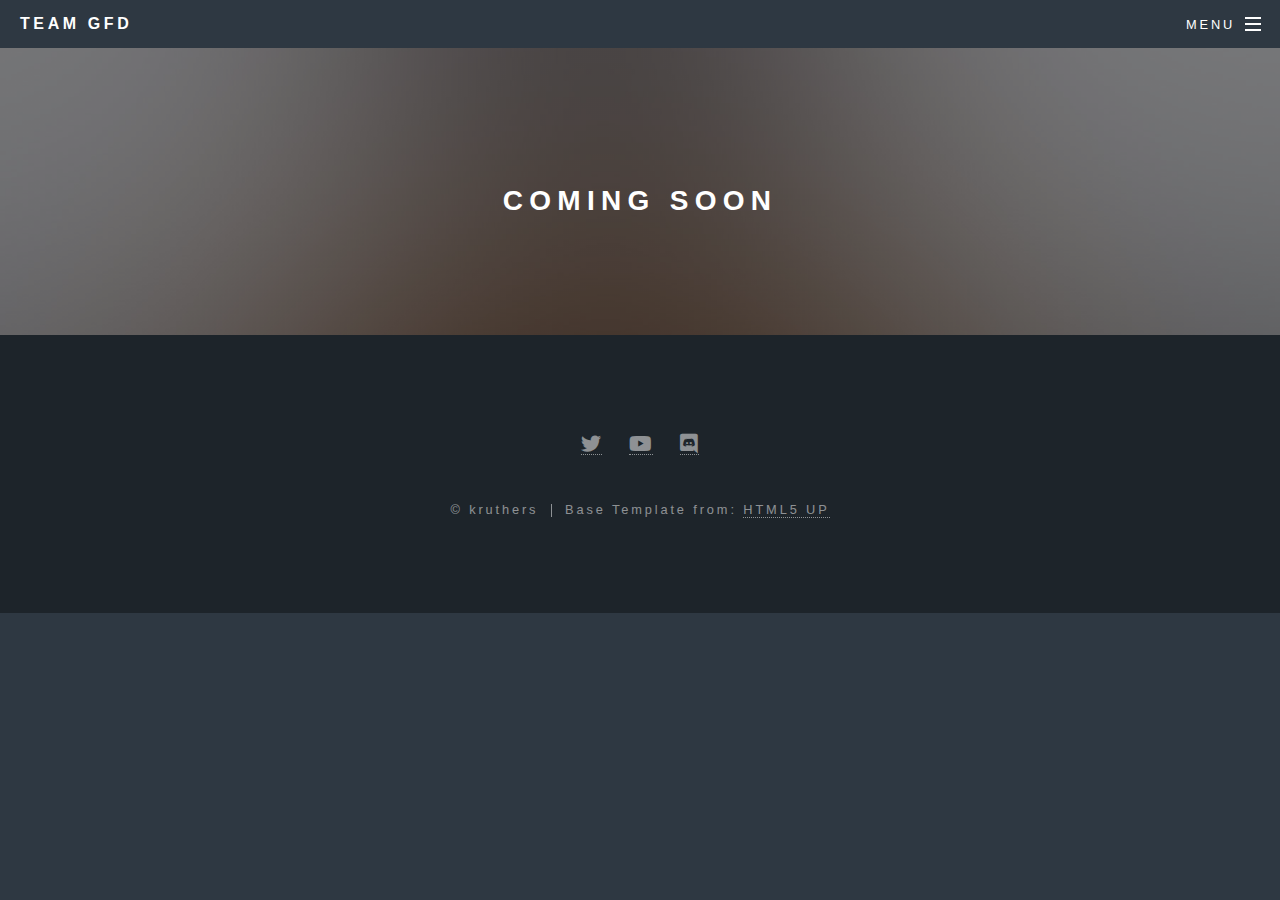
<file: Comming_soon.html>
<!DOCTYPE HTML>
<!--
	Spectral by HTML5 UP
	html5up.net | @ajlkn
	Free for personal and commercial use under the CCA 3.0 license (html5up.net/license)
-->
<html>
	<head>
		<link href="./assets/fonts/css/fontawesome-all.css" rel="stylesheet">
		<title>Gamemode4d - Team GFD</title>
		<meta charset="utf-8" />
		<meta name="viewport" content="width=device-width, initial-scale=1" />
		<link rel="stylesheet" href="assets/css/general.css" />
	</head>
	<body>
		<!-- Page Wrapper -->
		<div id="page-wrapper">

			<!-- Header -->
			<header id="header">
				<a href="index.html"><h1>Team GFD</h1></a>
				<nav id="nav">
					<ul>
						<li class="special">
							<a href="#menu" class="menuToggle"><span>Menu</span></a>
							<div id="menu">
								<ul>
									<li><a href="index.html">Home</a></li>
									<li><a href="gamemode4.html">Gamemode 4</a></li>
									<li><a href="game_nights.html">Game nights</a></li>
									<li><a href="maps.html">Maps</a></li>
									<li><a href="modpacks.html">Modpacks</a></li>
									<li><a href="moderators.html">Moderators & admins</a></li>
									<li><a href="members.html">Members</a></li>
									<li><a href="helpers.html">Helpers</a></li>
									<li class="current-page">Login</li>
								</ul>
							</div>
						</li>
					</ul>
				</nav>
				</header>

				<!-- Main -->
				<article id="main">
					<header>
						<h2> Coming soon </h2>
					</header>
				</article>

				<!-- Footer -->
				<footer id="footer">
					<ul class="icons">
						<li><a href="https://twitter.com/GFDGuys" class="fab fa-twitter"></a></li>
						<li><a href="http://youtube.teamgfd.com" class="fab fa-youtube"></a></li>
						<li><a href="https://discord.io/teamgfd" class="fab fa-discord"></a></li>
					</ul>
					<ul class="copyright">
						<li>&copy; kruthers</li><li>Base Template from: <a href="http://html5up.net">HTML5 UP</a></li>
					</ul>
				</footer>
				
			</div>

		<!-- Scripts -->
		<script src="assets/js/jquery.min.js"></script>
		<script src="assets/js/jquery.scrollex.min.js"></script>
		<script src="assets/js/jquery.scrolly.min.js"></script>
		<script src="assets/js/skel.min.js"></script>
		<script src="assets/js/util.js"></script>
		<script src="assets/js/main.js"></script>

	</body>
</html>
</html>
</file>
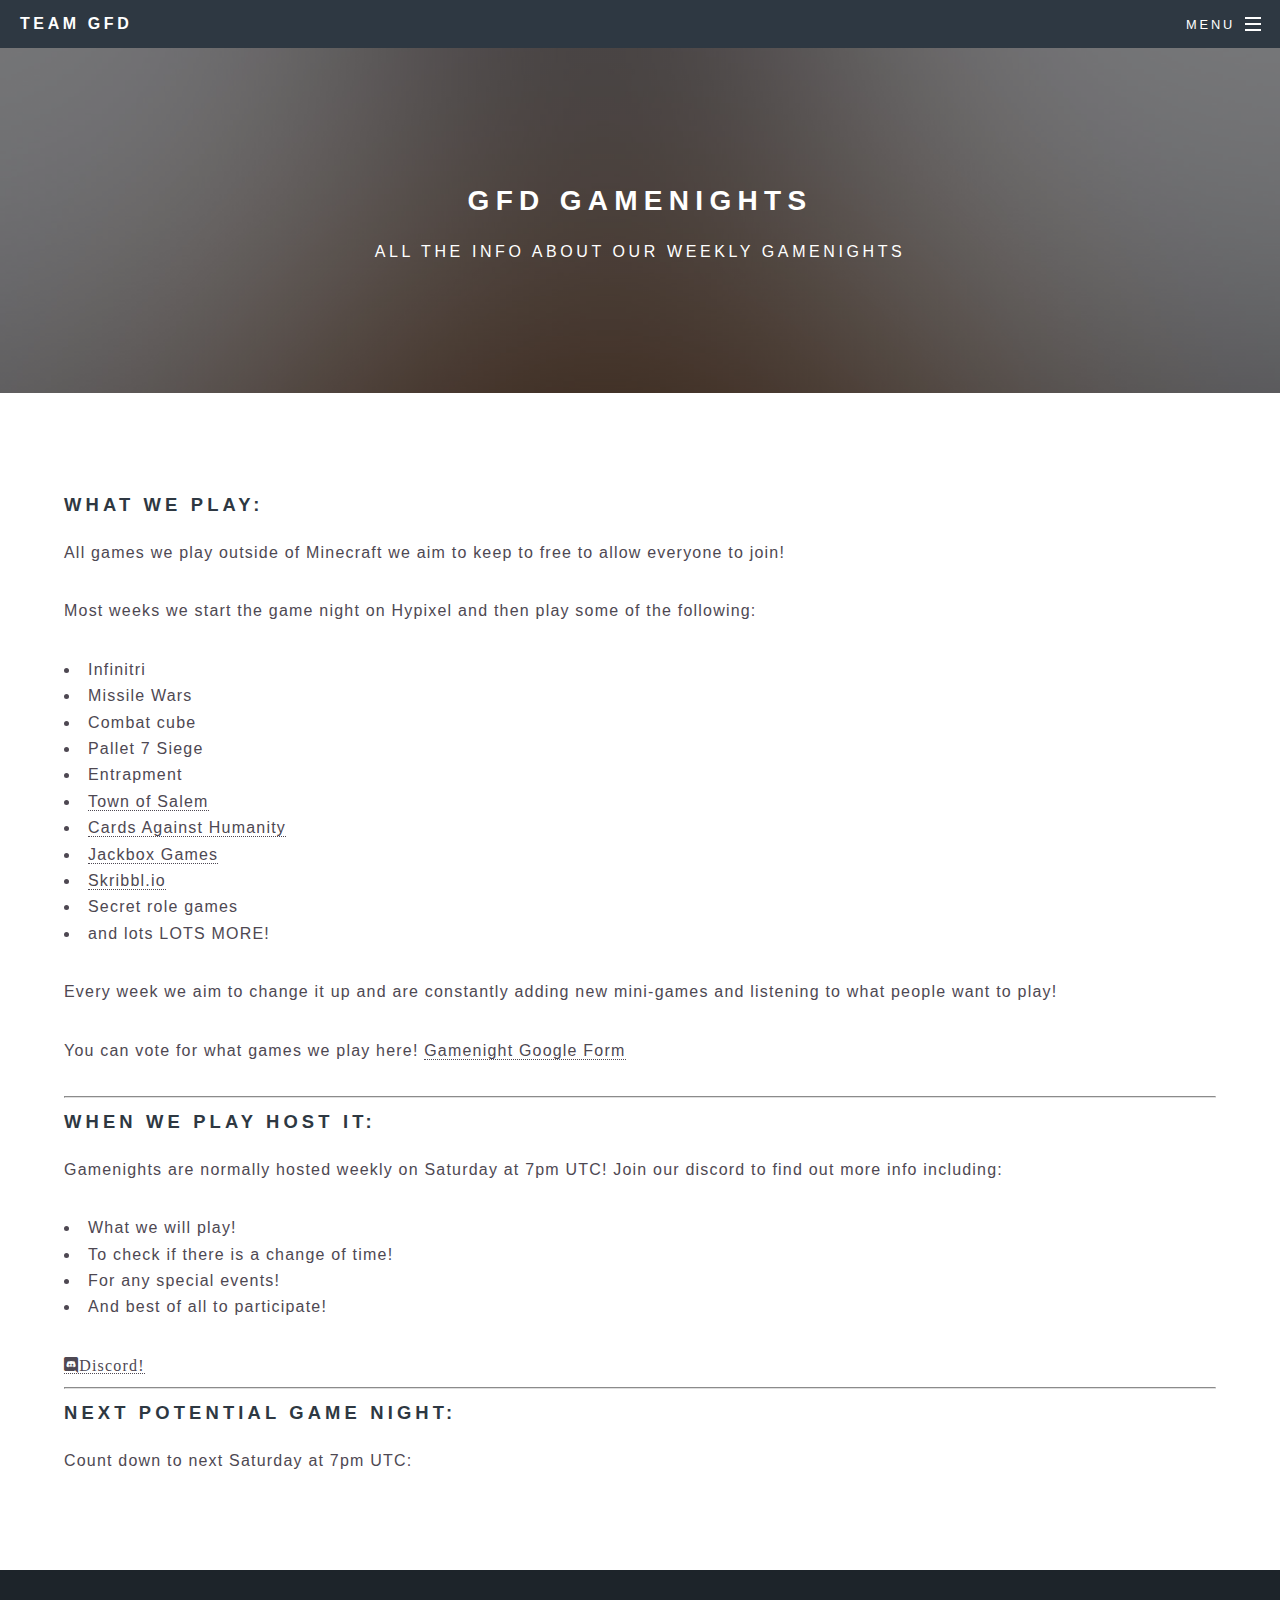
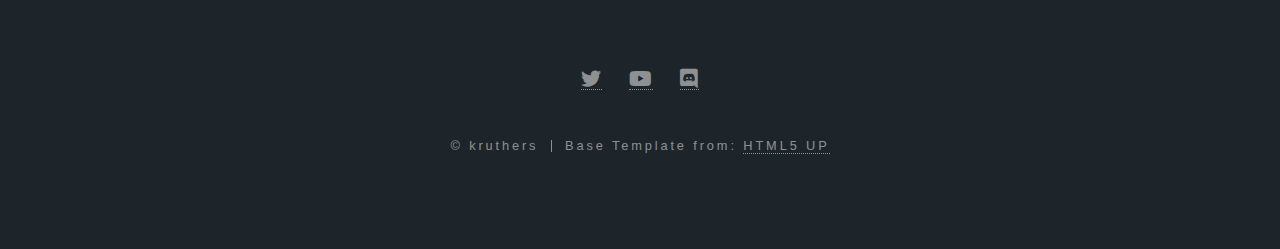
<file: game_nights.html>
<!DOCTYPE HTML>
<!--
	Spectral by HTML5 UP
	html5up.net | @ajlkn
	Free for personal and commercial use under the CCA 3.0 license (html5up.net/license)
-->
<html>
	<head>
		<link href="./assets/fonts/css/fontawesome-all.css" rel="stylesheet" />
        <link rel="icon" href="favicon.ico">
		<title>Gamenights - Team GFD</title>
		<meta charset="utf-8" />
		<meta name="viewport" content="width=device-width, initial-scale=1" />
		<link rel="stylesheet" href="assets/css/general.css" />
	</head>
	<body>
		<!-- Page Wrapper -->
		<div id="page-wrapper">

			<!-- Header -->
			<header id="header">
				<a href="index.html"><h1>Team GFD</h1></a>
				<nav id="nav">
					<ul>
						<li class="special">
							<a href="#menu" class="menuToggle"><span>Menu</span></a>
							<div id="menu">
								<ul>
									<li><a href="index.html">Home</a></li>
									<li><a href="gamemode4.html">Gamemode 4</a></li>
									<li class="current-page">Gamenights</li>
									<li><a href="maps.html">Maps & Minigames</a></li>
									<li><a href="modpacks.html">Modpacks</a></li>
									<li><a href="moderators.html">Moderators & admins</a></li>
									<li><a href="members.html">Members</a></li>
									<li><a href="helpers.html">Helpers</a></li>
									<li><a href="login.html">Login</a></li>
								</ul>
							</div>
						</li>
					</ul>
				</nav>
				</header>

				<!-- Main -->
				<article id="main">
					<header>
						<h2>GFD Gamenights</h2>
						<p>All the info about our weekly gamenights</p>
					</header>
					<section class="wrapper style5">
						<div class="inner">

							<h3>What we play:</h3>
                            <p>All games we play outside of Minecraft we aim to keep to free to allow everyone to join!</p>
							<p>Most weeks we start the game night on Hypixel and then play some of the following:</p>
							<ul>
                                <li>Infinitri </li>
                                <li>Missile Wars </li>
                                <li>Combat cube </li>
                                <li>Pallet 7 Siege </li>
                                <li>Entrapment </li>
                                <li><a href="http://blankmediagames.com/TownOfSalem/" target="_blank">Town of Salem </a></li>
                                <li><a href="https://pyx-3.pretendyoure.xyz/zy/game.jsp" target="_blank">Cards Against Humanity </a></li>
								<li><a href="https://jackbox.tv/" target="_blank">Jackbox Games </a></li>
                                <li><a href="https://skribbl.io/" target="_blank">Skribbl.io </a></li>
								<li>Secret role games</li>
                                <li>and lots LOTS MORE! </li>
                            </ul>
                            <p>Every week we aim to change it up and are constantly adding new mini-games and listening to what people want to play!</p>
							<p>You can vote for what games we play here! <a href="https://goo.gl/forms/YCb2Qi72RpMpPuDi1" target="_blank">Gamenight Google Form</a><p/>
							
							<hr />
							
							<h3>When we play host it:</h3>
							<p>Gamenights are normally hosted weekly on Saturday at 7pm UTC! Join our discord to find out more info including:</p>
                            <ul>
                                <li>What we will play!</li>
                                <li>To check if there is a change of time!</li>
                                <li>For any special events!</li>
                                <li>And best of all to participate!</li>
                            </ul>
                            <a href="https://discord.io/teamgfd" class="fab fa-discord" target="_blank">Discord!</a>
							<hr />

							<h3>Next potential game night:</h3>
                            <p>Count down to next Saturday at 7pm UTC: </p>
                            <p id="countdown"></p>
                            <!--
                            <script>
                                var y = setInterval (function() {
                                    var days = 6 - (new Date().getUTCDay());
                                    var hour = new Date().getUTCHours();
                                    var minutes = 59-(new Date().getUTCMinutes());
                                    var seconds = 59-(new Date().getUTCSeconds());
                                    
                                    if (hour < 18) {
                                        var hours = 18-hour;
                                    } else if (hour > 18) {
                                        var hours = 42-hour;
                                        days=days-1;
                                    } else {
                                        var hours=0;
                                    }
                                    
                                    if (hour > 18 && days===0) {
                                        document.getElementById("countdown").innerHTML = "Gamenight has started for today join our discord to join!";
                                    } else {
                                        document.getElementById("countdown").innerHTML = plural(days, "Day") + ", " + plural(hours, "Hour") + ", " + plural(minutes, "Minute") + " & " + plural(seconds, "Second") + " until next gamenight!";
                                    }
                                }, 1000);
				    
                                function plural(number, text) {
				    return (number == 1) ? number+" "+text : number+" "+text+"s";	
				}
                            </script>-->

						</div>
					</section>
				</article>

				<!-- Footer -->
				<footer id="footer">
					<ul class="icons">
						<li><a href="https://twitter.com/GFDGuys" class="fab fa-twitter" target="_blank"></a></li>
						<li><a href="http://youtube.teamgfd.com" class="fab fa-youtube" target="_blank"></a></li>
						<li><a href="https://discord.io/teamgfd" class="fab fa-discord"  target="_blank"></a></li>
					</ul>
					<ul class="copyright">
						<li>&copy; kruthers</li><li>Base Template from: <a href="http://html5up.net" target="_blank">HTML5 UP</a></li>
					</ul>
				</footer>
				
			</div>

		<!-- Scripts -->
		<script src="assets/js/jquery.min.js"></script>
		<script src="assets/js/jquery.scrollex.min.js"></script>
		<script src="assets/js/jquery.scrolly.min.js"></script>
		<script src="assets/js/skel.min.js"></script>
		<script src="assets/js/util.js"></script>
		<script src="assets/js/main.js"></script>

	</body>
</html>
</html>
</file>
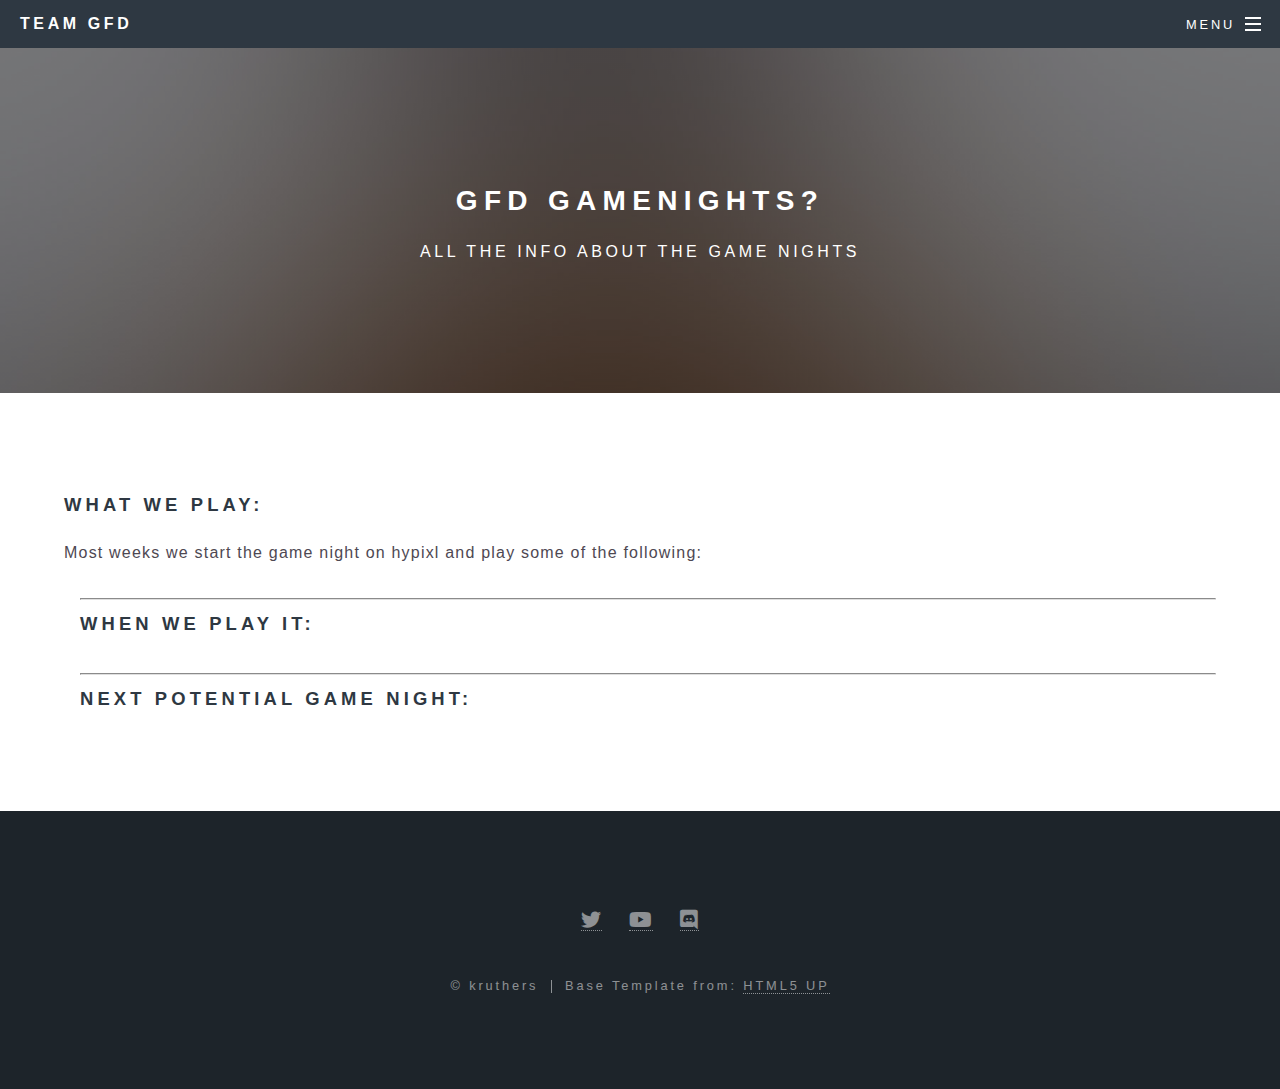
<file: game_nights_dev.html>
<!DOCTYPE HTML>
<!--
	Spectral by HTML5 UP
	html5up.net | @ajlkn
	Free for personal and commercial use under the CCA 3.0 license (html5up.net/license)
-->
<html>
	<head>
		<link href="./assets/fonts/css/fontawesome-all.css" rel="stylesheet">
		<title>Gamemode4d - Team GFD</title>
		<meta charset="utf-8" />
		<meta name="viewport" content="width=device-width, initial-scale=1" />
		<link rel="stylesheet" href="assets/css/general.css" />
	</head>
	<body>
		<!-- Page Wrapper -->
		<div id="page-wrapper">

			<!-- Header -->
			<header id="header">
				<a href="index.html"><h1>Team GFD</h1></a>
				<nav id="nav">
					<ul>
						<li class="special">
							<a href="#menu" class="menuToggle"><span>Menu</span></a>
							<div id="menu">
								<ul>
									<li><a href="index.html">Home</a></li>
									<li><a href="gamemode4.html">Gamemode 4</a></li>
									<li class="current-page">Game nights</li>
									<li><a href="maps.html">Maps</a></li>
									<li><a href="modpacks.html">Modpacks</a></li>
									<li><a href="moderators.html">Moderators & admins</a></li>
									<li><a href="members.html">Members</a></li>
									<li><a href="helpers.html">Helpers</a></li>
									<li><a href="login.html">Login</a></li>
								</ul>
							</div>
						</li>
					</ul>
				</nav>
				</header>

				<!-- Main -->
				<article id="main">
					<header>
						<h2>GFD Gamenights?</h2>
						<p>All the info about the game nights</p>
					</header>
					<section class="wrapper style5">
						<div class="inner">

							<h3>What we play:</h3>
							<p>Most weeks we start the game night on  hypixl and play some of the following:</p>
							<ul>
							<hr />

							<h3>When we play it:</h3>
							<p> </p>
							<hr />

							<h3>Next potential game night:</h3>
                            <p> </p>

						</div>
					</section>
				</article>

				<!-- Footer -->
				<footer id="footer">
					<ul class="icons">
						<li><a href="https://twitter.com/GFDGuys" class="fab fa-twitter"></a></li>
						<li><a href="http://youtube.teamgfd.com" class="fab fa-youtube"></a></li>
						<li><a href="https://discord.io/teamgfd" class="fab fa-discord"></a></li>
					</ul>
					<ul class="copyright">
						<li>&copy; kruthers</li><li>Base Template from: <a href="http://html5up.net">HTML5 UP</a></li>
					</ul>
				</footer>
				
			</div>

		<!-- Scripts -->
		<script src="assets/js/jquery.min.js"></script>
		<script src="assets/js/jquery.scrollex.min.js"></script>
		<script src="assets/js/jquery.scrolly.min.js"></script>
		<script src="assets/js/skel.min.js"></script>
		<script src="assets/js/util.js"></script>
		<script src="assets/js/main.js"></script>

	</body>
</html>
</html>
</file>
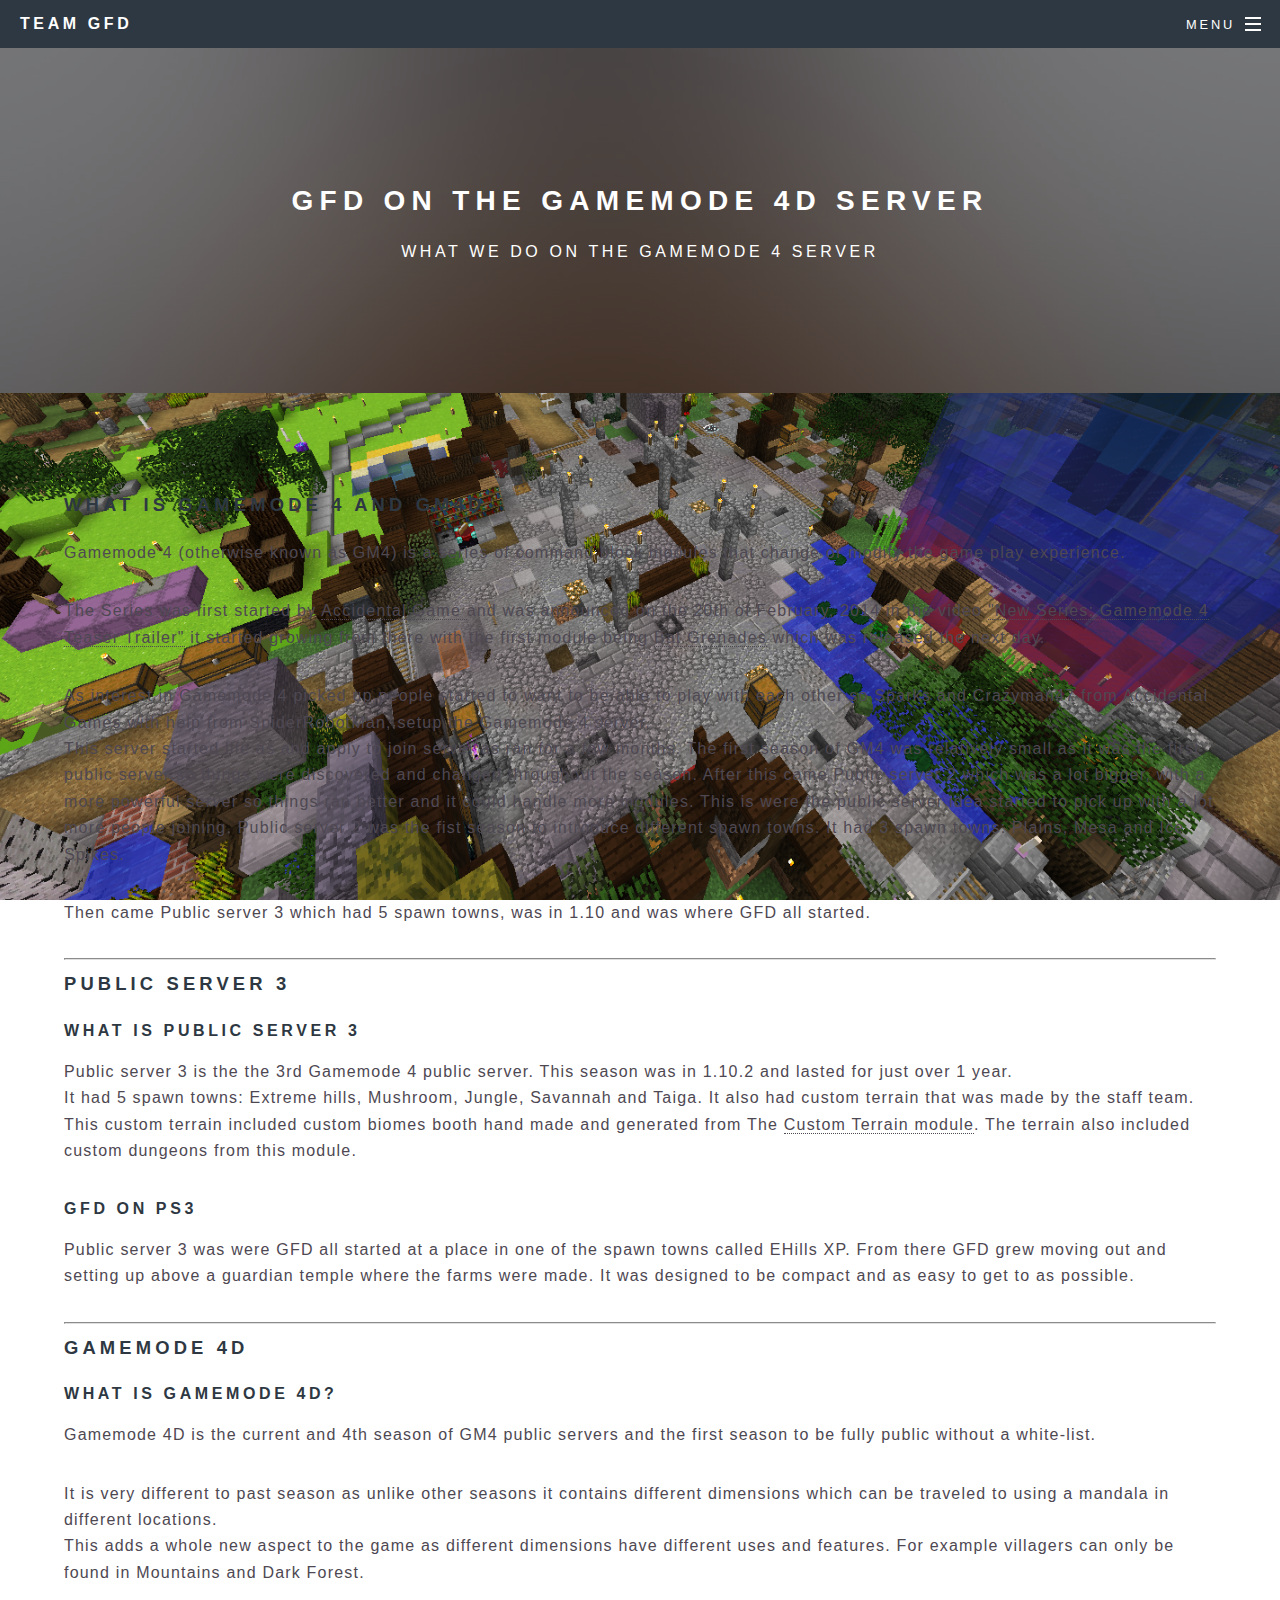
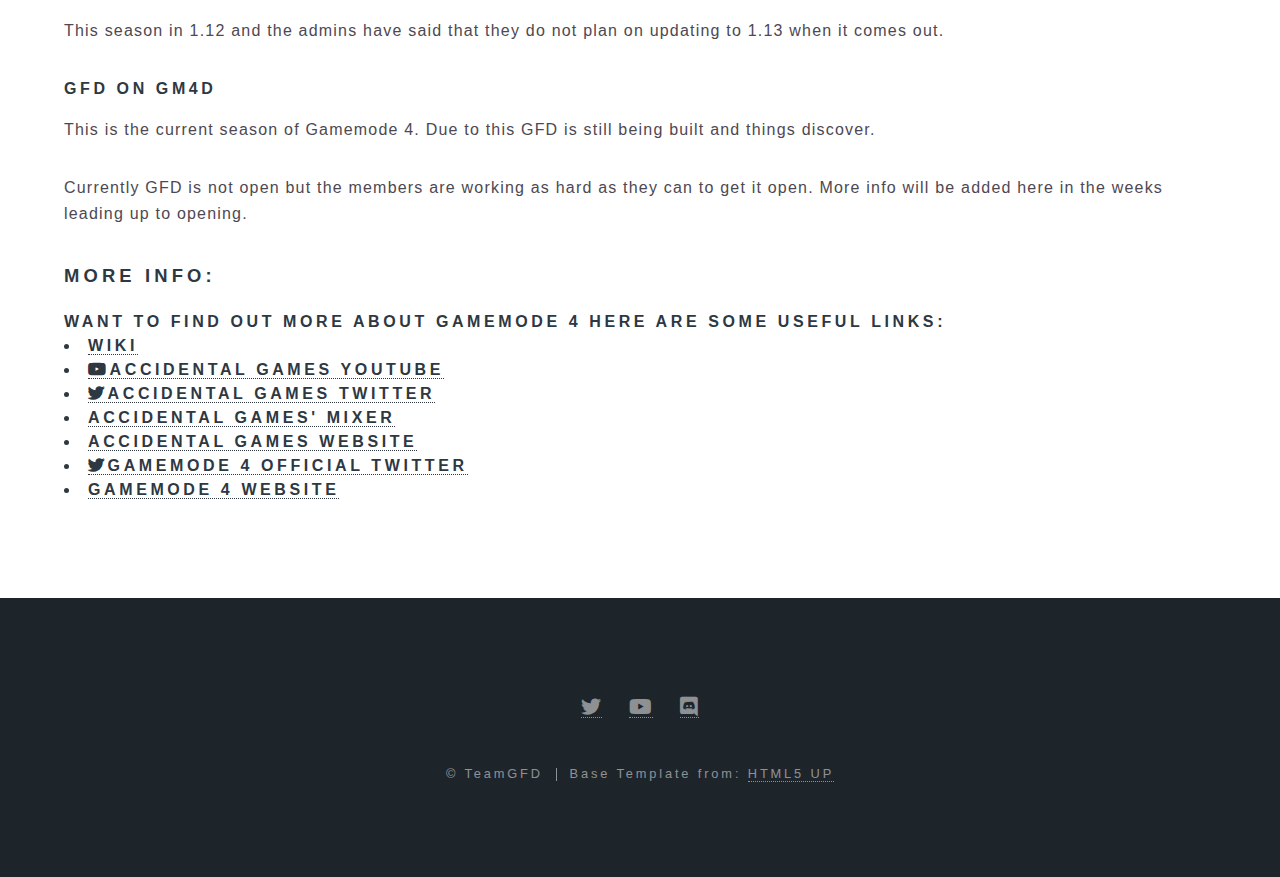
<file: gamemode4.html>
<!DOCTYPE HTML>
<!--
	Spectral by HTML5 UP
	html5up.net | @ajlkn
	Free for personal and commercial use under the CCA 3.0 license (html5up.net/license)
-->
<html>
	<head>
		<link href="./assets/fonts/css/fontawesome-all.css" rel="stylesheet" />
        <link rel="icon" href="favicon.ico">
		<title>Gamemode 4D - Team GFD</title>
		<meta charset="utf-8" />
		<meta name="viewport" content="width=device-width, initial-scale=1" />
		<link href="assets/css/gm4.css" rel="stylesheet" />
	</head>
	<body>
		<!-- Page Wrapper -->
		<div id="page-wrapper">

			<!-- Header -->
			<header id="header">
				<a href="index.html"><h1>Team GFD</h1></a>
				<nav id="nav">
					<ul>
						<li class="special">
							<a href="#menu" class="menuToggle"><span>Menu</span></a>
							<div id="menu">
								<ul>
									<li><a href="index.html">Home</a></li>
									<li class="current-page">Gamemode 4</li>
									<li><a href="game_nights.html">Game nights</a></li>
									<li><a href="maps.html">Maps & Minigames</a></li>
									<li><a href="modpacks.html">Modpacks</a></li>
									<li><a href="moderators.html">Moderators & admins</a></li>
									<li><a href="members.html">Members</a></li>
									<li><a href="helpers.html">Helpers</a></li>
									<li><a href="login.html">Login</a></li>
								</ul>
							</div>
						</li>
					</ul>
				</nav>
				</header>

				<!-- Main -->
				<article id="main">
					<header>
						<h2>GFD on the Gamemode 4d server</h2>
						<p>What we do on the Gamemode 4 server</p>
					</header>
					<section class="wrapper style5">
						<div class="inner">
							<h3>What is Gamemode 4 and GM4D</h3>
							<p> Gamemode 4 (otherwise known as GM4) is a series of command block modules that change or modify the game play experience.</p>
							<p> The Series was first started by <a href="https://www.youtube.com/channel/UCapwQye_lZs9vTiIPhJ-YNQ" target="_blank"> Accidental Game </a> and was announced on the 20th of February, 2014 in the video <a href="https://www.youtube.com/watch?v=pDbkXYJYWrU&list=PLpa6LLAKqMWbXt5VvxCc6H4mwI-qacdGA">"New Series: Gamemode 4 Teaser Trailer"</a>
							it started growing from there with the first module being <a href="https://gm4.co/modules/bat-grenades" target="_blank">Bat Grenades</a> which was released the next day.</p>
							<p>As interest in Gamemode 4 picked up people started to want to be able to play with each other so Sparks and Crazyman47 from Accidental Games with help from SpiderRobotMan, setup the Gamemode 4 server. <br />
							This server started life as and apply to join server as ran for a few months. The first season of GM4 was relatively small as it was the first public server so things were discovered and changed throughout the season. 
							After this came Public server 2 which was a lot bigger, with a more powerful server so things ran better and it could handle more modules. This is were the public server idea started to pick up with a lot more people joining.
							Public server 2 was the fist season to introduce different spawn towns. It had 3 spawn towns: Plains, Mesa and Ice Spikes.<p>
							
							<p>Then came Public server 3 which had 5 spawn towns, was in 1.10 and was where GFD all started.</p>
							
							<hr />
							
							<h3>Public Server 3</h3>
							<h4> What is public server 3</h4>
							<p> Public server 3 is the the 3rd Gamemode 4 public server. This season was in 1.10.2 and lasted for just over 1 year.
							<br /> It had 5 spawn towns: Extreme hills, Mushroom, Jungle, Savannah and Taiga. It also had custom terrain that was made by the staff team.
							This custom terrain included custom biomes booth hand made and generated from The <a href="https://gm4.co/modules/custom-terrain-base" target="_blank">Custom Terrain module</a>. 
							The terrain also included custom dungeons from this module.</p>
							
							<h4> GFD on PS3</h4>
							<p>Public server 3 was were GFD all started at a place in one of the spawn towns called EHills XP. From there GFD grew moving out and setting up above a guardian temple where the farms were made.
							It was designed to be compact and as easy to get to as possible.</p>
							
							<hr />

							<h3>Gamemode 4d</h3>
							<h4> What is Gamemode 4D?</h4>
							<p>Gamemode 4D is the current and 4th season of GM4 public servers and the first season to be fully public without a white-list.</p>
							<p>It is very different to past season as unlike other seasons it contains different dimensions which can be traveled to using a mandala in different locations. <br />
							This adds a whole new aspect to the game as different dimensions have different uses and features. For example villagers can only be found in Mountains and Dark Forest.</p>
							<p> This season in 1.12 and the admins have said that they do not plan on updating to 1.13 when it comes out.
						
							<h4> GFD on GM4D</h4>
							<p> This is the current season of Gamemode 4. Due to this GFD is still being built and things discover.</p>
							<p> Currently GFD is not open but the members are working as hard as they can to get it open. More info will be added here in the weeks leading up to opening.</p>
							
							<h3> More info:</h3>
							<h4> Want to find out more about Gamemode 4 here are some useful links:
							<ul>
								<li><a href="http://gamemode4.wikia.com/wiki/Gamemode_4_Wiki" target="_blank">Wiki</a></li>
								<li><a href="https://www.youtube.com/channel/UCapwQye_lZs9vTiIPhJ-YNQ" class="fab fa-youtube" target="_blank"><span class="link">Accidental Games YouTube</span></a></li>
								<li><a href="http://www.accidentalgames.com/" class="fab fa-twitter" target="_blank"><span class="link">Accidental Games Twitter</span></a></li>
								<li><a href="https://mixer.com/accidentalgames" target="_blank">Accidental Games' Mixer</a></li>
								<li><a href="http://www.accidentalgames.com/" target="_blank">Accidental Games Website</a></li>
								<li><a href="https://twitter.com/GM4Official" class="fab fa-twitter" target="_blank"><span class="link">Gamemode 4 official twitter</span></a></li>
								<li><a href="https://gm4.co/" target="_blank">Gamemode 4 Website</a></li>
							</ul>
						</div>
					</section>
				</article>

				<!-- Footer -->
				<footer id="footer">
					<ul class="icons">
						<li><a href="https://twitter.com/GFDGuys" class="fab fa-twitter" target="_blank"></a></li>
						<li><a href="http://youtube.teamgfd.com" class="fab fa-youtube" target="_blank"></a></li>
						<li><a href="https://discord.io/teamgfd" class="fab fa-discord"  target="_blank"></a></li>
					</ul>
					<ul class="copyright">
						<li>&copy; TeamGFD</li><li>Base Template from: <a href="http://html5up.net" target="_blank">HTML5 UP</a></li>
					</ul>
				</footer>
				
			</div>

		<!-- Scripts -->
		<script src="assets/js/jquery.min.js"></script>
		<script src="assets/js/jquery.scrollex.min.js"></script>
		<script src="assets/js/jquery.scrolly.min.js"></script>
		<script src="assets/js/skel.min.js"></script>
		<script src="assets/js/util.js"></script>
		<script src="assets/js/main.js"></script>

	</body>
</html>
</html>
</file>
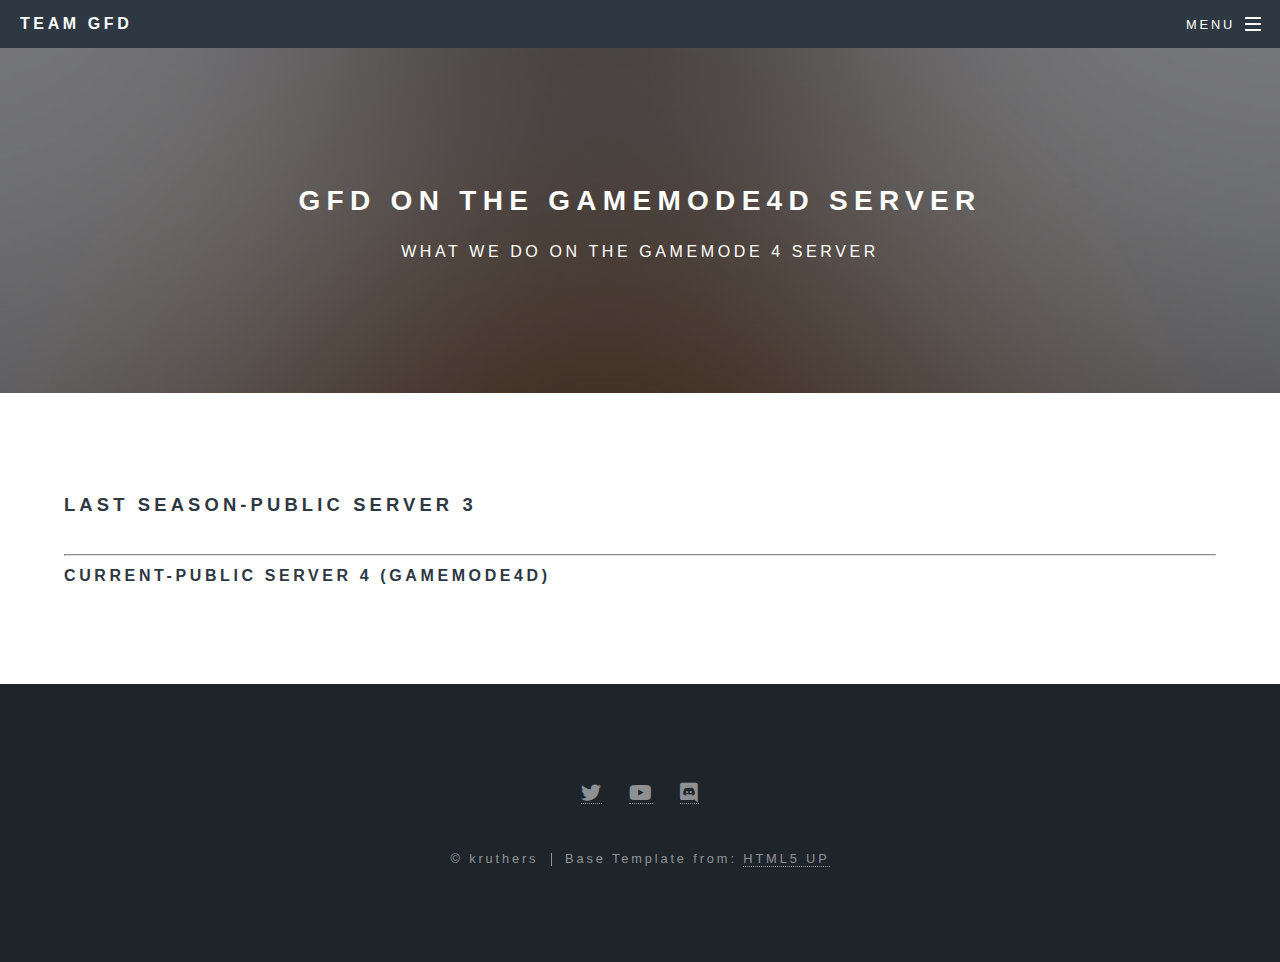
<file: Generic.html>
<!DOCTYPE HTML>
<!--
	Spectral by HTML5 UP
	html5up.net | @ajlkn
	Free for personal and commercial use under the CCA 3.0 license (html5up.net/license)
-->
<html>
	<head>
		<link href="./assets/fonts/css/fontawesome-all.css" rel="stylesheet">
		<title>Gamemode4d - Team GFD</title>
		<meta charset="utf-8" />
		<meta name="viewport" content="width=device-width, initial-scale=1" />
		<link rel="stylesheet" href="assets/css/general.css" />
	</head>
	<body>
		<!-- Page Wrapper -->
		<div id="page-wrapper">

			<!-- Header -->
			<header id="header">
				<a href="index.html"><h1>Team GFD</h1></a>
				<nav id="nav">
					<ul>
						<li class="special">
							<a href="#menu" class="menuToggle"><span>Menu</span></a>
							<div id="menu">
								<ul>
									<li><a href="index.html">Home</a></li>
									<li><a href="gamemode4.html">Gamemode 4</a></li>
									<li><a href="game_nights.html">Game nights</a></li>
									<li><a href="maps.html">Maps</a></li>
									<li><a href="modpacks.html">Modpacks</a></li>
									<li><a href="moderators.html">Moderators & admins</a></li>
									<li><a href="members.html">Members</a></li>
									<li><a href="helpers.html">Helpers</a></li>
									<li><a href="login.html">Login</a></li>
								</ul>
							</div>
						</li>
					</ul>
				</nav>
				</header>

				<!-- Main -->
				<article id="main">
					<header>
						<h2>GFD on the Gamemode4d server</h2>
						<p>What we do on the Gamemode 4 server</p>
					</header>
					<section class="wrapper style5">
						<div class="inner">

							<h3>Last season-Public Server 3</h3>
							<p> </p>
							<hr />

							<h4>Current-Public server 4 (Gamemode4d)</h4>
							<p> </p>

						</div>
					</section>
				</article>

				<!-- Footer -->
				<footer id="footer">
					<ul class="icons">
						<li><a href="https://twitter.com/GFDGuys" class="fab fa-twitter"></a></li>
						<li><a href="http://youtube.teamgfd.com" class="fab fa-youtube"></a></li>
						<li><a href="https://discord.io/teamgfd" class="fab fa-discord"></a></li>
					</ul>
					<ul class="copyright">
						<li>&copy; kruthers</li><li>Base Template from: <a href="http://html5up.net">HTML5 UP</a></li>
					</ul>
				</footer>
				
			</div>

		<!-- Scripts -->
		<script src="assets/js/jquery.min.js"></script>
		<script src="assets/js/jquery.scrollex.min.js"></script>
		<script src="assets/js/jquery.scrolly.min.js"></script>
		<script src="assets/js/skel.min.js"></script>
		<script src="assets/js/util.js"></script>
		<script src="assets/js/main.js"></script>

	</body>
</html>
</html>
</file>
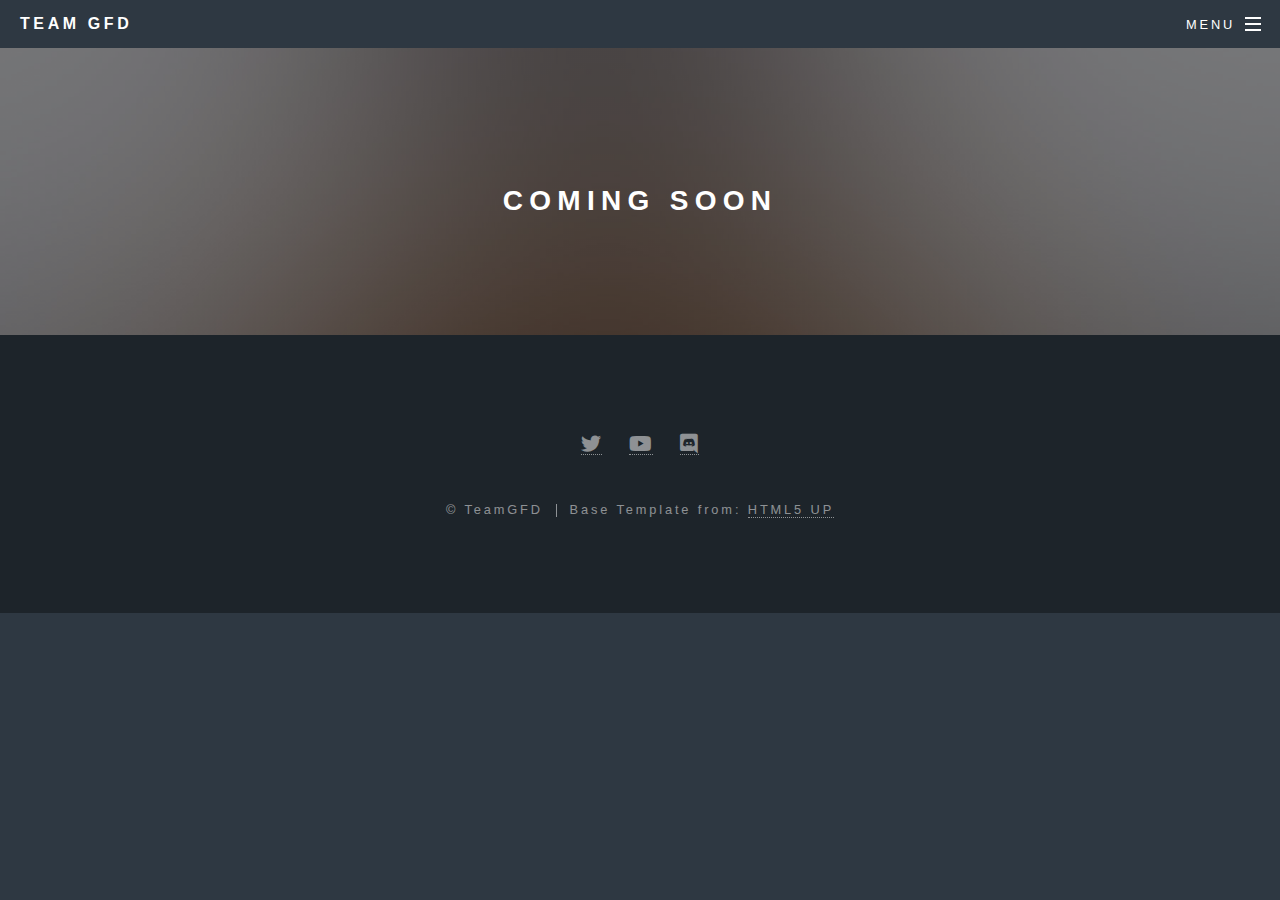
<file: login.html>
<!DOCTYPE HTML>
<!--
	Spectral by HTML5 UP
	html5up.net | @ajlkn
	Free for personal and commercial use under the CCA 3.0 license (html5up.net/license)
-->
<html>
	<head>
		<link href="./assets/fonts/css/fontawesome-all.css" rel="stylesheet" />
        <link rel="icon" href="favicon.ico">
		<title>Login - Team GFD</title>
		<meta charset="utf-8" />
		<meta name="viewport" content="width=device-width, initial-scale=1" />
		<link rel="stylesheet" href="assets/css/general.css" />
	</head>
	<body>
		<!-- Page Wrapper -->
		<div id="page-wrapper">

			<!-- Header -->
			<header id="header">
				<a href="index.html"><h1>Team GFD</h1></a>
				<nav id="nav">
					<ul>
						<li class="special">
							<a href="#menu" class="menuToggle"><span>Menu</span></a>
							<div id="menu">
								<ul>
									<li><a href="index.html">Home</a></li>
									<li><a href="gamemode4.html">Gamemode 4</a></li>
									<li><a href="game_nights.html">Game nights</a></li>
									<li><a href="maps.html">Maps & Minigames</a></li>
									<li><a href="modpacks.html">Modpacks</a></li>
									<li><a href="moderators.html">Moderators & admins</a></li>
									<li><a href="members.html">Members</a></li>
									<li><a href="helpers.html">Helpers</a></li>
									<li class="current-page">Login</li>
								</ul>
							</div>
						</li>
					</ul>
				</nav>
				</header>

				<!-- Main -->
				<article id="main">
					<header>
						<h2> Coming soon </h2>
					</header>
				</article>

				<!-- Footer -->
				<footer id="footer">
					<ul class="icons">
						<li><a href="https://twitter.com/GFDGuys" class="fab fa-twitter" target="_blank"></a></li>
						<li><a href="http://youtube.teamgfd.com" class="fab fa-youtube" target="_blank"></a></li>
						<li><a href="https://discord.io/teamgfd" class="fab fa-discord"  target="_blank"></a></li>
					</ul>
					<ul class="copyright">
						<li>&copy; TeamGFD</li><li>Base Template from: <a href="http://html5up.net" target="_blank">HTML5 UP</a></li>
					</ul>
				</footer>
				
			</div>

		<!-- Scripts -->
		<script src="assets/js/jquery.min.js"></script>
		<script src="assets/js/jquery.scrollex.min.js"></script>
		<script src="assets/js/jquery.scrolly.min.js"></script>
		<script src="assets/js/skel.min.js"></script>
		<script src="assets/js/util.js"></script>
		<script src="assets/js/main.js"></script>

	</body>
</html>
</html>
</file>
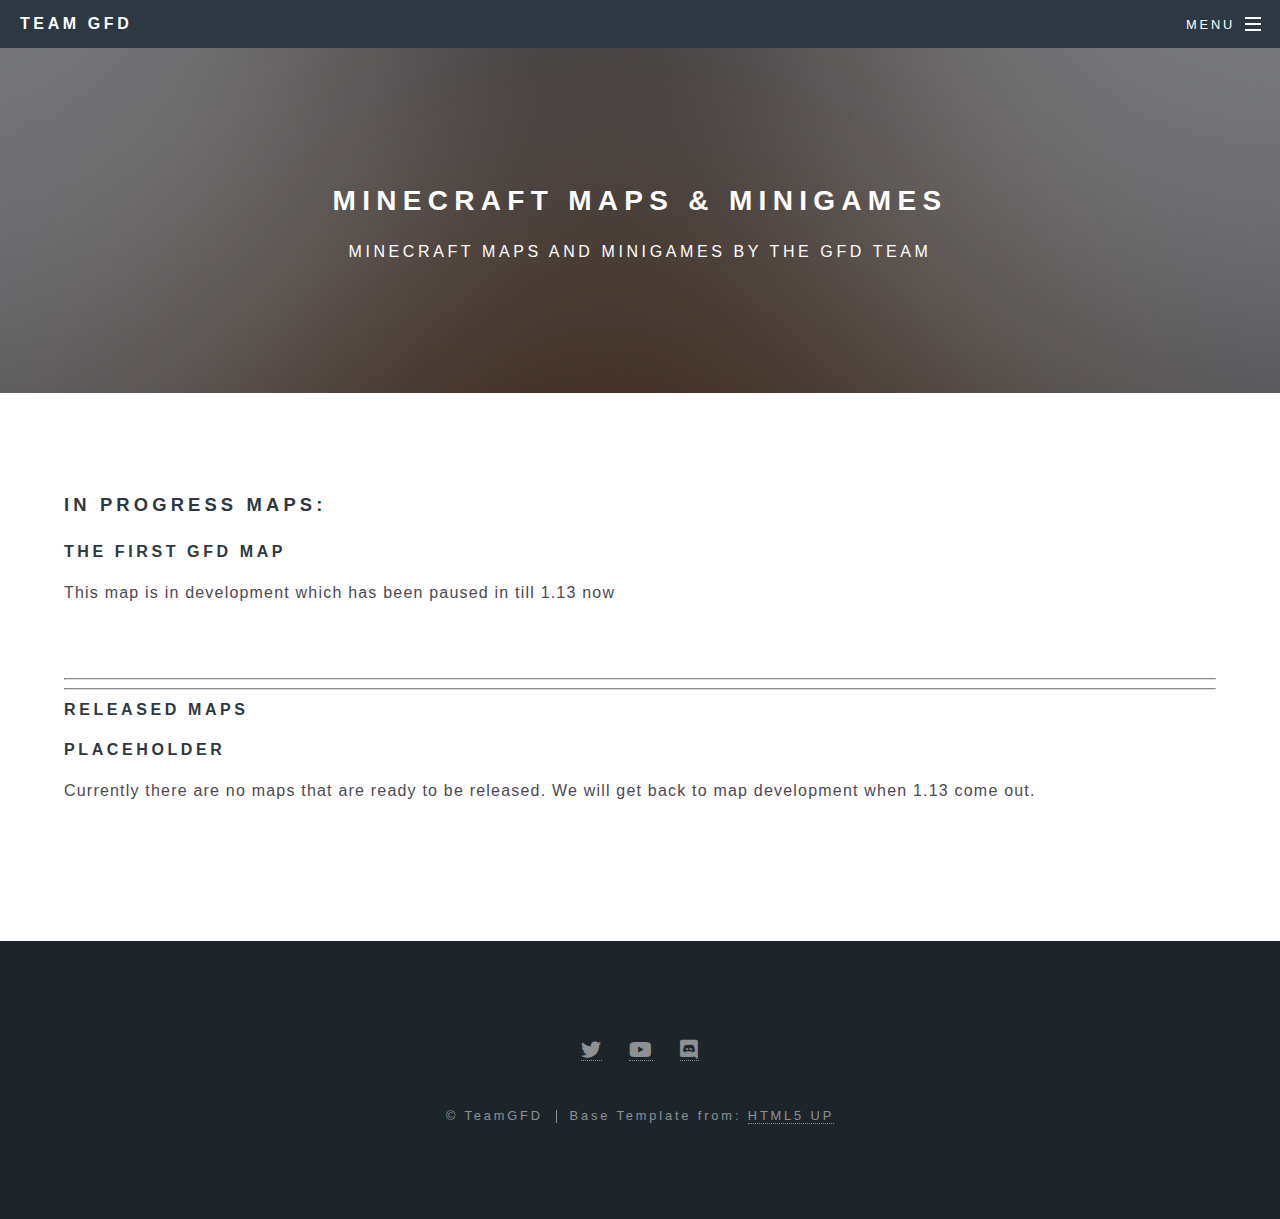
<file: maps.html>
<!DOCTYPE HTML>
<!--
	Spectral by HTML5 UP
	html5up.net | @ajlkn
	Free for personal and commercial use under the CCA 3.0 license (html5up.net/license)
-->
<html>
	<head>
		<link href="./assets/fonts/css/fontawesome-all.css" rel="stylesheet" />
        <link rel="icon" href="favicon.ico">
		<title>Minecraft Maps & Minigames - Team GFD</title>
		<meta charset="utf-8" />
		<meta name="viewport" content="width=device-width, initial-scale=1" />
		<link rel="stylesheet" href="assets/css/general.css" />
		<link rel="stylesheet" href="assets/css/products.css" />
	</head>
	<body>
		<!-- Page Wrapper -->
		<div id="page-wrapper">

			<!-- Header -->
			<header id="header">
				<a href="index.html"><h1>Team GFD</h1></a>
				<nav id="nav">
					<ul>
						<li class="special">
							<a href="#menu" class="menuToggle"><span>Menu</span></a>
							<div id="menu">
								<ul>
									<li><a href="index.html">Home</a></li>
									<li><a href="gamemode4.html">Gamemode 4</a></li>
									<li><a href="game_nights.html">Game nights</a></li>
									<li class="current-page">Maps & Minigames</li>
									<li><a href="modpacks.html">Modpacks</a></li>
									<li><a href="moderators.html">Moderators & admins</a></li>
									<li><a href="members.html">Members</a></li>
									<li><a href="helpers.html">Helpers</a></li>
									<li><a href="login.html">Login</a></li>
								</ul>
							</div>
						</li>
					</ul>
				</nav>
				</header>

				<!-- Main -->
				<article id="main">
					<header>
						<h2>Minecraft Maps & Minigames</h2>
						<p>Minecraft Maps and Minigames by the GFD Team</p>
					</header>
					<section class="wrapper style5">
						<div class="inner">

							<h3>In Progress Maps:</h3>
							<ul class=alt>
								<li>
									<h4>The first GFD map</h4>
									<p> This map is in development which has been paused in till 1.13 now</p>
								</li>
							</ul>
							<hr />
							<hr />
							<h4>Released Maps</h4>
							<ul class=alt>
								<li>
									<h4>Placeholder</h4>
									<p>Currently there are no maps that are ready to be released. We will get back to map development when 1.13 come out.</p>
								</

						</div>
					</section>
				</article>

				<!-- Footer -->
				<footer id="footer">
					<ul class="icons">
						<li><a href="https://twitter.com/GFDGuys" class="fab fa-twitter" target="_blank"></a></li>
						<li><a href="http://youtube.teamgfd.com" class="fab fa-youtube" target="_blank"></a></li>
						<li><a href="https://discord.io/teamgfd" class="fab fa-discord"  target="_blank"></a></li>
					</ul>
					<ul class="copyright">
						<li>&copy; TeamGFD</li><li>Base Template from: <a href="http://html5up.net" target="_blank">HTML5 UP</a></li>
					</ul>
				</footer>
				
			</div>

		<!-- Scripts -->
		<script src="assets/js/jquery.min.js"></script>
		<script src="assets/js/jquery.scrollex.min.js"></script>
		<script src="assets/js/jquery.scrolly.min.js"></script>
		<script src="assets/js/skel.min.js"></script>
		<script src="assets/js/util.js"></script>
		<script src="assets/js/main.js"></script>

	</body>
</html>
</html>
</file>
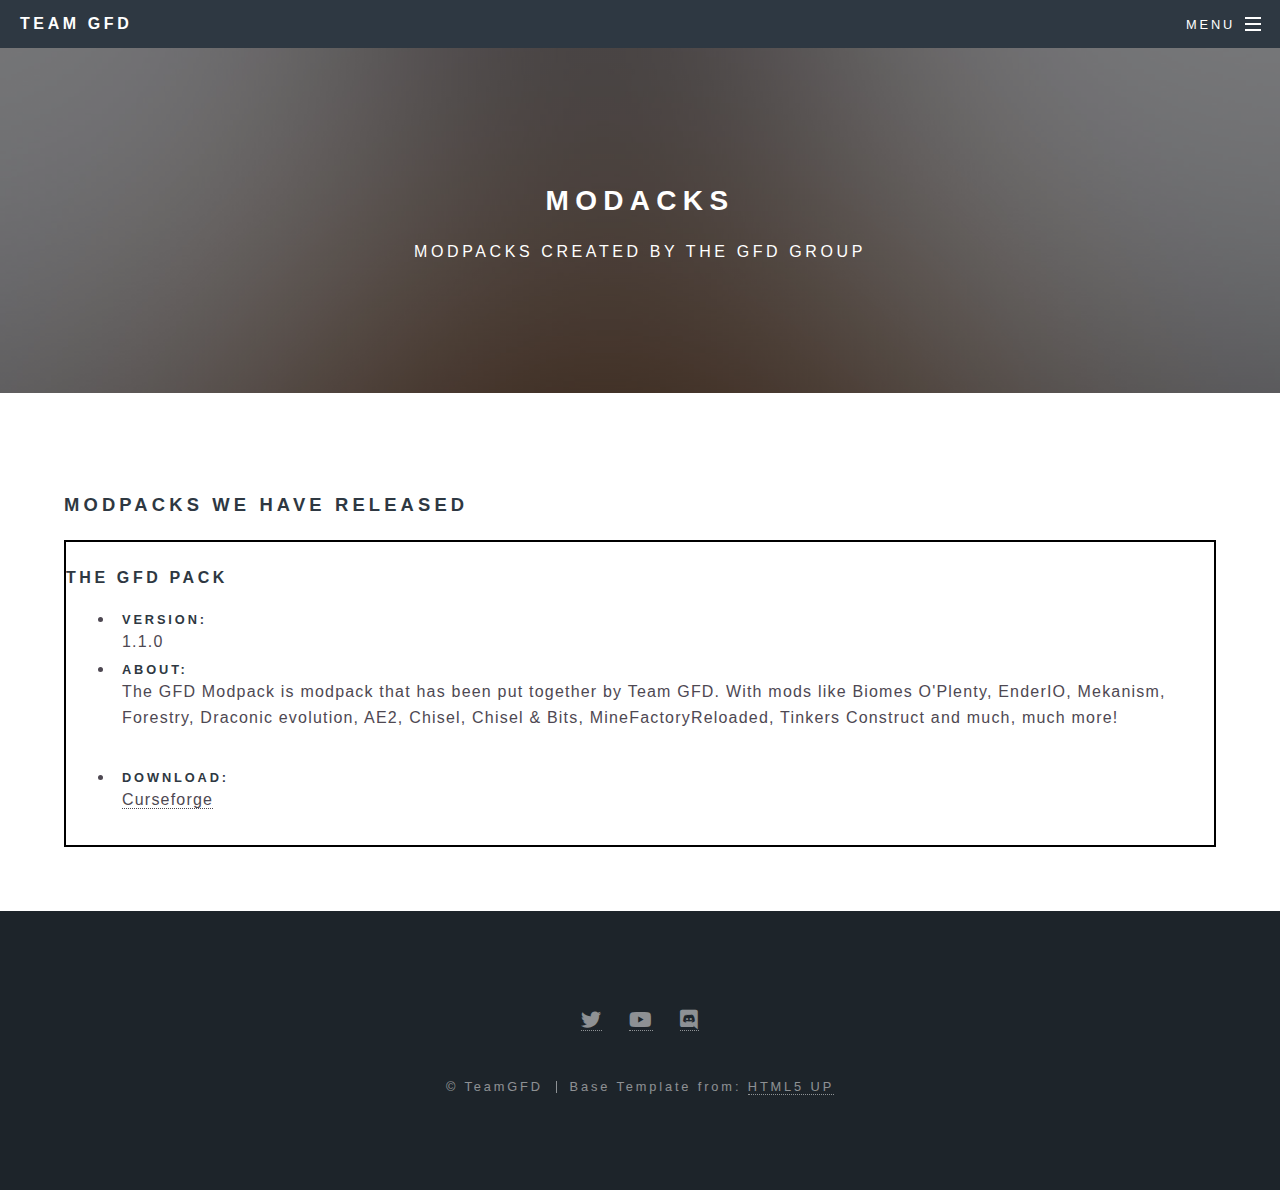
<file: modpacks.html>
<!DOCTYPE HTML>
<!--
	Spectral by HTML5 UP
	html5up.net | @ajlkn
	Free for personal and commercial use under the CCA 3.0 license (html5up.net/license)
-->
<html>
	<head>
		<link href="./assets/fonts/css/fontawesome-all.css" rel="stylesheet" />
        <link rel="icon" href="favicon.ico">
		<title>Modpacks - Team GFD</title>
		<meta charset="utf-8" />
		<meta name="viewport" content="width=device-width, initial-scale=1" />
		<link rel="stylesheet" href="assets/css/general.css" />
		<link rel="stylesheet" href="assets/css/products.css" />
	</head>
	<body>
		<!-- Page Wrapper -->
		<div id="page-wrapper">

			<!-- Header -->
			<header id="header">
				<a href="index.html"><h1>Team GFD</h1></a>
				<nav id="nav">
					<ul>
						<li class="special">
							<a href="#menu" class="menuToggle"><span>Menu</span></a>
							<div id="menu">
								<ul>
									<li><a href="index.html">Home</a></li>
									<li><a href="gamemode4.html">Gamemode 4</a></li>
									<li><a href="game_nights.html">Game nights</a></li>
									<li><a href="maps.html">Maps & Minigames</a></li>
									<li class="current-page">Modpacks</li>
									<li><a href="moderators.html">Moderators & admins</a></li>
									<li><a href="members.html">Members</a></li>
									<li><a href="helpers.html">Helpers</a></li>
									<li><a href="login.html">Login</a></li>
								</ul>
							</div>
						</li>
					</ul>
				</nav>
				</header>

				<!-- Main -->
				<article id="main">
					<header>
						<h2>Modacks</h2>
						<p>Modpacks created by the GFD Group</p>
					</header>
					<section class="wrapper style5">
						<div class="inner">
							<h3>Modpacks we have released</h3>
							<div class="packs">
								<h4> <br />The GFD Pack </h4>
								<ul>
									<li><h5>Version:</h5>1.1.0</li>
									<li><h5>About:</h5>
									<p>The GFD Modpack is modpack that has been put together by Team GFD. With mods like Biomes O'Plenty, EnderIO, Mekanism, Forestry, Draconic evolution, AE2, Chisel, Chisel & Bits, MineFactoryReloaded, Tinkers Construct and much, much more!</p></li>
									<li><h5>Download:</h5><a href="https://minecraft.curseforge.com/projects/gfd-modpack" target="_blank">Curseforge</a></li>
								</ul>
							<div>
						</div>
					</section>
				</article>

				<!-- Footer -->
				<footer id="footer">
					<ul class="icons">
						<li><a href="https://twitter.com/GFDGuys" class="fab fa-twitter" target="_blank"></a></li>
						<li><a href="http://youtube.teamgfd.com" class="fab fa-youtube" target="_blank"></a></li>
						<li><a href="https://discord.io/teamgfd" class="fab fa-discord"  target="_blank"></a></li>
					</ul>
					<ul class="copyright">
						<li>&copy; TeamGFD</li><li>Base Template from: <a href="http://html5up.net" target="_blank">HTML5 UP</a></li>
					</ul>
				</footer>
				
			</div>

		<!-- Scripts -->
		<script src="assets/js/jquery.min.js"></script>
		<script src="assets/js/jquery.scrollex.min.js"></script>
		<script src="assets/js/jquery.scrolly.min.js"></script>
		<script src="assets/js/skel.min.js"></script>
		<script src="assets/js/util.js"></script>
		<script src="assets/js/main.js"></script>

	</body>
</html>
</html>
</file>
<file: assets/css/gm4.css>
.link{
		-moz-transition: color 0.2s ease, border-bottom-color 0.2s ease;
		-webkit-transition: color 0.2s ease, border-bottom-color 0.2s ease;
		-ms-transition: color 0.2s ease, border-bottom-color 0.2s ease;
		transition: color 0.2s ease, border-bottom-color 0.2s ease;
		text-decoration: none;
		font-family: "Open Sans", Helvetica, sans-serif;
}

@import url('Font Awesome 5 Free'-all.css);

/*
	Spectral by HTML5 UP
	html5up.net | @ajlkn
	Free for personal and commercial use under the CCA 3.0 license (html5up.net/license)
*/

/* Reset */

	html, body, div, span, applet, object, iframe, h1, h2, h3, h4, h5, h6, p, blockquote, pre, a, abbr, acronym, address, big, cite, code, del, dfn, em, img, ins, kbd, q, s, samp, small, strike, strong, sub, sup, tt, var, b, u, i, center, dl, dt, dd, ol, ul, li, fieldset, form, label, legend, table, caption, tbody, tfoot, thead, tr, th, td, article, aside, canvas, details, embed, figure, figcaption, footer, header, hgroup, menu, nav, output, ruby, section, summary, time, mark, audio, video {
		margin: 0;
		padding: 0;
		border: 0;
		font-size: 100%;
		font: inherit;
		vertical-align: baseline;
	}

/* Menu Hidding */

	*, *:before, *:after {
		-moz-box-sizing: border-box;
		-webkit-box-sizing: border-box;
		box-sizing: border-box;
	}

/* Basic */

	body {
		background: url(images/gm4_scroling/page.png) no-repeat center fixed; 
		background-size: cover;
		background-attachment: fixed;
		
	}

		body.is-loading *, body.is-loading *:before, body.is-loading *:after {
			-moz-animation: none !important;
			-webkit-animation: none !important;
			-ms-animation: none !important;
			animation: none !important;
			-moz-transition: none !important;
			-webkit-transition: none !important;
			-ms-transition: none !important;
			transition: none !important;
		}

	body, input, select, textarea {
		color: #fff;
		font-family: "Open Sans", Helvetica, sans-serif;
		font-size: 15pt;
		font-weight: 400;
		letter-spacing: 0.075em;
		line-height: 1.65em;
	}

		@media screen and (max-width: 1680px) {

			body, input, select, textarea {
				font-size: 13pt;
			}

		}

		@media screen and (max-width: 1280px) {

			body, input, select, textarea {
				font-size: 12pt;
			}

		}

		@media screen and (max-width: 736px) {

			body, input, select, textarea {
				font-size: 11pt;
				letter-spacing: 0.0375em;
			}

		}

	a {
		-moz-transition: color 0.2s ease, border-bottom-color 0.2s ease;
		-webkit-transition: color 0.2s ease, border-bottom-color 0.2s ease;
		-ms-transition: color 0.2s ease, border-bottom-color 0.2s ease;
		transition: color 0.2s ease, border-bottom-color 0.2s ease;
		border-bottom: dotted 1px;
		color: inherit;
		text-decoration: none;
	}

		a:hover {
			border-bottom-color: transparent;
		}

	

	p {
		margin: 0 0 2em 0;
	}

	h1, h2, h3, h4, h5, h6 {
		color: #fff;
		font-weight: 800;
		letter-spacing: 0.225em;
		line-height: 1em;
		margin: 0 0 1em 0;
		text-transform: uppercase;
	}

		h1 a, h2 a, h3 a, h4 a, h5 a, h6 a {
			color: inherit;
			text-decoration: none;
		}

	h2 {
		font-size: 1.35em;
		line-height: 1.75em;
	}

		@media screen and (max-width: 736px) {

			h2 {
				font-size: 1.1em;
				line-height: 1.65em;
			}

		}

	h3 {
		font-size: 1.15em;
		line-height: 1.75em;
	}

		@media screen and (max-width: 736px) {

			h3 {
				font-size: 1em;
				line-height: 1.65em;
			}

		}

	h4 {
		font-size: 1em;
		line-height: 1.5em;
	}

	h5 {
		font-size: 0.8em;
		line-height: 1.5em;
	}

	h6 {
		font-size: 0.7em;
		line-height: 1.5em;
	}

/* Section/Article */

	section.special, article.special {
		text-align: center;
	}

	

	@media screen and (max-width: 980px) {

		header br {
			display: none;
		}

	}

/* List */

	ol {
		list-style: decimal;
		margin: 0 0 2em 0;
		padding-left: 1.25em;
	}

		ol li {
			padding-left: 0.25em;
		}

	ul {
		list-style: disc;
		margin: 0 0 2em 0;
		padding-left: 1em;
	}

		ul li {
			padding-left: 0.5em;
		}

		ul.alt {
			list-style: none;
			padding-left: 0;
		}

			ul.alt li {
				border-top: solid 1px #fff;
				padding: 0.5em 0;
			}

				ul.alt li:first-child {
					border-top: 0;
					padding-top: 0;
				}

		ul.icons {
			cursor: default;
			list-style: none;
			padding-left: 0;
		}

			ul.icons li {
				display: inline-block;
				padding: 0 1em 0 0;
			}

				ul.icons li:last-child {
					padding-right: 0 !important;
				}

			ul.icons.major {
				padding: 1em 0;
			}

				ul.icons.major li {
					padding-right: 3.5em;
				}

					@media screen and (max-width: 736px) {

						ul.icons.major li {
							padding: 0 1em !important;
						}

					}

		ul.actions {
			cursor: default;
			list-style: none;
			padding-left: 0;
		}

			ul.actions li {
				display: inline-block;
				padding: 0 1.5em 0 0;
				vertical-align: middle;
			}

				ul.actions li:last-child {
					padding-right: 0;
				}

			ul.actions.small li {
				padding: 0 0.75em 0 0;
			}

			ul.actions.vertical li {
				display: block;
				padding: 1.5em 0 0 0;
			}

				ul.actions.vertical li:first-child {
					padding-top: 0;
				}

				ul.actions.vertical li > * {
					margin-bottom: 0;
				}

			ul.actions.vertical.small li {
				padding: 0.75em 0 0 0;
			}

				ul.actions.vertical.small li:first-child {
					padding-top: 0;
				}

			ul.actions.fit {
				display: table;
				margin-left: -1.5em;
				padding: 0;
				table-layout: fixed;
				width: calc(100% + 1.5em);
			}

				ul.actions.fit li {
					display: table-cell;
					padding: 0 0 0 1.5em;
				}

					ul.actions.fit li > * {
						margin-bottom: 0;
					}

				ul.actions.fit.small {
					margin-left: -0.75em;
					width: calc(100% + 0.75em);
				}

					ul.actions.fit.small li {
						padding: 0 0 0 0.75em;
					}

			@media screen and (max-width: 736px) {

				ul.actions li {
					display: block;
					padding: 1em 0 0 0;
					text-align: center;
					width: 100%;
				}

					ul.actions li:first-child {
						padding-top: 0;
					}

					ul.actions li > * {
						margin: 0 auto !important;
						max-width: 30em;
						width: 100%;
					}

						ul.actions li > *.icon:before {
							margin-left: -1em;
						}

				ul.actions.small li {
					padding: 0.5em 0 0 0;
				}

					ul.actions.small li:first-child {
						padding-top: 0;
					}

			}

	dl {
		margin: 0 0 2em 0;
	}
/* Table */

	.table-wrapper {
		-webkit-overflow-scrolling: touch;
		overflow-x: auto;
	}

/* Image */

	.image {
		border-radius: 3px;
		border: 0;
		display: inline-block;
		position: relative;
	}

		.image img {
			border-radius: 3px;
			display: block;
		}

		.image.left {
			float: left;
			margin: 0 2em 2em 0;
			top: 0.25em;
		}

		.image.right {
			float: right;
			margin: 0 0 2em 2em;
			top: 0.25em;
		}

		.image.left, .image.right {
			max-width: 40%;
		}

			.image.left img, .image.right img {
				width: 100%;
			}

		.image.fit {
			display: block;
			margin: 0 0 2em 0;
			width: 100%;
		}

			.image.fit img {
				width: 100%;
			}

	.imgFix {
		content: "";
		clear: both;
		display: table;
	}

/* Page Wrapper + Menu */

	.current-page {
		text-transform: uppercase;
		color: inherit;
		font-weight: 600;
		font-size: 0.8em;
	}

	#page-wrapper {
		-moz-transition: opacity 0.5s ease;
		-webkit-transition: opacity 0.5s ease;
		-ms-transition: opacity 0.5s ease;
		transition: opacity 0.5s ease;
		opacity: 1;
		padding-top: 3em;
	}

		#page-wrapper:before {
			background: transparent;
			content: '';
			display: block;
			display: none;
			height: 100%;
			left: 0;
			position: fixed;
			top: 0;
			width: 100%;
			z-index: 10001;
		}

	#menu {
		-moz-transform: translateX(20em);
		-webkit-transform: translateX(20em);
		-ms-transform: translateX(20em);
		transform: translateX(20em);
		-moz-transition: -moz-transform 0.5s ease;
		-webkit-transition: -webkit-transform 0.5s ease;
		-ms-transition: -ms-transform 0.5s ease;
		transition: transform 0.5s ease;
		-webkit-overflow-scrolling: touch;
		background: #21b2a6;
		color: #ffffff;
		height: 100%;
		max-width: 80%;
		overflow-y: auto;
		padding: 3em 2em;
		position: fixed;
		right: 0;
		top: 0;
		width: 20em;
		z-index: 10002;
	}

		#menu ul {
			list-style: none;
			padding: 0;
		}

			#menu ul > li {
				border-top: solid 1px rgba(0, 0, 0, 0.125);
				margin: 0.5em 0 0 0;
				padding: 0.5em 0 0 0;
			}

				#menu ul > li:first-child {
					border-top: 0 !important;
					margin-top: 0 !important;
					padding-top: 0 !important;
				}

				#menu ul > li > a {
					border: 0;
					color: inherit;
					display: block;
					font-size: 0.8em;
					letter-spacing: 0.225em;
					outline: 0;
					text-decoration: none;
					text-transform: uppercase;
				}

					@media screen and (max-width: 736px) {

						#menu ul > li > a {
							line-height: 3em;
						}

					}

		#menu .close {
			background-image: url("images/close.svg");
			background-position: 4.85em 1em;
			background-repeat: no-repeat;
			border: 0;
			cursor: pointer;
			display: block;
			height: 3em;
			position: absolute;
			right: 0;
			top: 0;
			vertical-align: middle;
			width: 7em;
		}

		@media screen and (max-width: 736px) {

			#menu {
				padding: 3em 1.5em;
			}

		}

	body.is-menu-visible #page-wrapper {
		opacity: 0.35;
	}

		body.is-menu-visible #page-wrapper:before {
			display: block;
		}

	body.is-menu-visible #menu {
		-moz-transform: translateX(0);
		-webkit-transform: translateX(0);
		-ms-transform: translateX(0);
		transform: translateX(0);
	}

/* Header */

	#header {
		-moz-transition: background-color 0.2s ease;
		-webkit-transition: background-color 0.2s ease;
		-ms-transition: background-color 0.2s ease;
		transition: background-color 0.2s ease;
		background: #2e3842;
		height: 3em;
		left: 0;
		line-height: 3em;
		position: fixed;
		top: 0;
		width: 100%;
		z-index: 10000;
	}

		#header h1 {
			-moz-transition: opacity 0.2s ease;
			-webkit-transition: opacity 0.2s ease;
			-ms-transition: opacity 0.2s ease;
			transition: opacity 0.2s ease;
			height: inherit;
			left: 1.25em;
			line-height: inherit;
			position: absolute;
			top: 0;
		}

			#header h1 a {
				border: 0;
				display: block;
				height: inherit;
				line-height: inherit;
			}

				@media screen and (max-width: 736px) {

					#header h1 a {
						font-size: 0.8em;
					}

				}

		#header nav {
			height: inherit;
			line-height: inherit;
			position: absolute;
			right: 0;
			top: 0;
		}

			#header nav > ul {
				list-style: none;
				margin: 0;
				padding: 0;
				white-space: nowrap;
			}

				#header nav > ul > li {
					display: inline-block;
					padding: 0;
				}

					#header nav > ul > li > a {
						border: 0;
						color: #fff;
						display: block;
						font-size: 0.8em;
						letter-spacing: 0.225em;
						padding: 0 1.5em;
						text-transform: uppercase;
					}

						#header nav > ul > li > a.menuToggle {
							outline: 0;
							position: relative;
						}

							#header nav > ul > li > a.menuToggle:after {
								background-image: url("images/bars.svg");
								background-position: right center;
								background-repeat: no-repeat;
								content: '';
								display: inline-block;
								height: 3.75em;
								vertical-align: top;
								width: 2em;
							}

							@media screen and (max-width: 736px) {

								#header nav > ul > li > a.menuToggle {
									padding: 0 1.5em;
								}

									#header nav > ul > li > a.menuToggle span {
										display: none;
									}

							}

						@media screen and (max-width: 736px) {

							#header nav > ul > li > a {
								padding: 0 0 0 1.5em;
							}

						}

					#header nav > ul > li:first-child {
						margin-left: 0;
					}

/* Wrapper */

	.wrapper {
		padding: 6em 0 4em 0 ;
	}

		.wrapper > .inner {
			width: 60em;
			margin: 0 auto;
		}

			@media screen and (max-width: 1280px) {

				.wrapper > .inner {
					width: 90%;
				}

			}

			@media screen and (max-width: 980px) {

				.wrapper > .inner {
					width: 100%;
				}

			}

		.wrapper.style5 {
			/*background-color: #ffffff;*/
			color: #4E4852;
		}

			.wrapper.style5 h2, .wrapper.style5 h3, .wrapper.style5 h4, .wrapper.style5 h5, .wrapper.style5 h6 {
				color: #2E3842;
			}

			.wrapper.style5 hr {
				border-color: #dfdfdf;
			}

			.wrapper.style5 header p {
				color: #8E8892;
			}

			.wrapper.style5 label {
				color: #2E3842;
			}

			.wrapper.style5 ::-webkit-input-placeholder {
				color: #8E8892 !important;
			}

			.wrapper.style5 :-moz-placeholder {
				color: #8E8892 !important;
			}

			.wrapper.style5 ::-moz-placeholder {
				color: #8E8892 !important;
			}

			.wrapper.style5 :-ms-input-placeholder {
				color: #8E8892 !important;
			}

			.wrapper.style5 .formerize-placeholder {
				color: #8E8892 !important;
			}

			.wrapper.style5 .icon.major {
				border-color: #dfdfdf;
			}

			.wrapper.style5 ul.alt li {
				border-color: #dfdfdf;
			}

			@media screen and (max-width: 736px) {

				.wrapper.style5 .features li {
					border-top-color: #dfdfdf;
				}

			}

		@media screen and (max-width: 980px) {

			.wrapper {
				padding: 4em 3em 2em 3em ;
			}

		}

		@media screen and (max-width: 736px) {

			.wrapper {
				padding: 3em 2em 1em 2em ;
			}

		}

/* Main */

	#main > header {
		padding: 12em 0 10em 0 ;
		background-image: -moz-linear-gradient(top, rgba(0,0,0,0.5), rgba(0,0,0,0.5)), url("images/gm4_scroling/banner.jpg");
		background-image: -webkit-linear-gradient(top, rgba(0,0,0,0.5), rgba(0,0,0,0.5)), url("images/gm4_scroling/banner.jpg");
		background-image: -ms-linear-gradient(top, rgba(0,0,0,0.5), rgba(0,0,0,0.5)), url("images/gm4_scroling/banner.jpg");
		background-image: linear-gradient(top, rgba(0,0,0,0.5), rgba(0,0,0,0.5)), url("images/gm4_scroling/banner.jpg");
		background-attachment: fixed;
		background-position: center center;
		background-repeat: no-repeat;
		background-size: cover;
		text-align: center;
	}

		#main > header h2 {
			font-size: 1.75em;
			margin: 0 0 0.5em 0;
		}

		#main > header p {
			color: inherit;
			letter-spacing: 0.225em;
			text-transform: uppercase;
			top: 0;
		}

			#main > header p a {
				color: inherit;
			}

		@media screen and (max-width: 1680px) {

			#main > header {
				padding: 10em 0 8em 0 ;
			}

		}

		@media screen and (max-width: 1280px) {

			#main > header {
				padding: 8em 3em 6em 3em ;
			}

		}

		@media screen and (max-width: 980px) {

			#main > header {
				padding: 10em 3em 8em 3em ;
			}

		}

		@media screen and (max-width: 736px) {

			#main > header {
				padding: 5em 3em 3em 3em ;
			}

				#main > header h2 {
					font-size: 1.25em;
					margin: 0 0 1em 0;
				}

		}

	body.is-mobile #main > header {
		background-attachment: scroll;
	}

/* Footer */

	#footer {
		padding: 6em 0 4em 0 ;
		background-color: #1d242a;
		text-align: center;
	}

		#footer .icons {
			font-size: 1.25em;
		}

			#footer .icons a {
				color: rgba(255, 255, 255, 0.5);
			}
				
				#footer .icons a:link {
					text-decoration: none;
				}
			
				#footer .icons a:hover {
					color: #fff;
				}
				
		#footer .copyright {
			color: rgba(255, 255, 255, 0.5);
			font-size: 0.8em;
			letter-spacing: 0.225em;
			list-style: none;
			padding: 0;
		}

			#footer .copyright li {
				border-left: solid 1px rgba(255, 255, 255, 0.5);
				display: inline-block;
				line-height: 1em;
				margin-left: 1em;
				padding-left: 1em;
			}

				#footer .copyright li:first-child {
					border-left: 0;
					margin-left: 0;
					padding-left: 0;
				}

				#footer .copyright li a {
					color: inherit;
				}

					#footer .copyright li a:hover {
						color: #fff;
					}

				@media screen and (max-width: 480px) {

					#footer .copyright li {
						border: 0;
						display: block;
						line-height: 1.65em;
						margin: 0;
						padding: 0.5em 0;
					}

				}

		@media screen and (max-width: 980px) {

			#footer {
				padding: 4em 3em 2em 3em ;
			}

		}

		@media screen and (max-width: 736px) {

			#footer {
				padding: 3em 2em 1em 2em ;
			}

		}

/* Landing */

	body.landing #page-wrapper {
		background-image: -moz-linear-gradient(top, rgba(0,0,0,0.5), rgba(0,0,0,0.5)), url("../../images/banner.jpg");
		background-image: -webkit-linear-gradient(top, rgba(0,0,0,0.5), rgba(0,0,0,0.5)), url("../../images/banner.jpg");
		background-image: -ms-linear-gradient(top, rgba(0,0,0,0.5), rgba(0,0,0,0.5)), url("../../images/banner.jpg");
		background-image: linear-gradient(top, rgba(0,0,0,0.5), rgba(0,0,0,0.5)), url("../../images/banner.jpg");
		background-attachment: fixed;
		background-position: center center;
		background-repeat: no-repeat;
		background-size: cover;
		padding-top: 0;
	}

	body.landing #footer {
		background-color: rgba(29, 36, 42, 0.9);
	}

	body.is-mobile.landing #page-wrapper {
		background: none;
	}

	body.is-mobile.landing #banner,
	body.is-mobile.landing .wrapper.style4 {
		background-image: -moz-linear-gradient(top, rgba(0,0,0,0.5), rgba(0,0,0,0.5)), url("../../images/banner.jpg");
		background-image: -webkit-linear-gradient(top, rgba(0,0,0,0.5), rgba(0,0,0,0.5)), url("../../images/banner.jpg");
		background-image: -ms-linear-gradient(top, rgba(0,0,0,0.5), rgba(0,0,0,0.5)), url("../../images/banner.jpg");
		background-image: linear-gradient(top, rgba(0,0,0,0.5), rgba(0,0,0,0.5)), url("../../images/banner.jpg");
		background-position: center center;
		background-repeat: no-repeat;
		background-size: cover;
	}

	body.is-mobile.landing #footer {
		background-color: #1d242a;
	}
</file>
<file: assets/css/products.css>
.packs {
	border:2px solid black;
}
	.packs ul{
		padding-left: 3em;
	}
	.packs h5 {
		margin: 0em 0em 0em 0em
	}
</file>
<file: assets/css/general.css>
@import url('Font Awesome 5 Free'-all.css);

/*
	Spectral by HTML5 UP
	html5up.net | @ajlkn
	Free for personal and commercial use under the CCA 3.0 license (html5up.net/license)
*/

/* Reset */

	html, body, div, span, applet, object, iframe, h1, h2, h3, h4, h5, h6, p, blockquote, pre, a, abbr, acronym, address, big, cite, code, del, dfn, em, img, ins, kbd, q, s, samp, small, strike, strong, sub, sup, tt, var, b, u, i, center, dl, dt, dd, ol, ul, li, fieldset, form, label, legend, table, caption, tbody, tfoot, thead, tr, th, td, article, aside, canvas, details, embed, figure, figcaption, footer, header, hgroup, menu, nav, output, ruby, section, summary, time, mark, audio, video {
		margin: 0;
		padding: 0;
		border: 0;
		font-size: 100%;
		font: inherit;
		vertical-align: baseline;
	}

/* Menu Hidding */

	*, *:before, *:after {
		-moz-box-sizing: border-box;
		-webkit-box-sizing: border-box;
		box-sizing: border-box;
	}

/* Basic */

	body {
		background: #2e3842;
	}

		body.is-loading *, body.is-loading *:before, body.is-loading *:after {
			-moz-animation: none !important;
			-webkit-animation: none !important;
			-ms-animation: none !important;
			animation: none !important;
			-moz-transition: none !important;
			-webkit-transition: none !important;
			-ms-transition: none !important;
			transition: none !important;
		}

	body, input, select, textarea {
		color: #fff;
		font-family: "Open Sans", Helvetica, sans-serif;
		font-size: 15pt;
		font-weight: 400;
		letter-spacing: 0.075em;
		line-height: 1.65em;
	}

		@media screen and (max-width: 1680px) {

			body, input, select, textarea {
				font-size: 13pt;
			}

		}

		@media screen and (max-width: 1280px) {

			body, input, select, textarea {
				font-size: 12pt;
			}

		}

		@media screen and (max-width: 736px) {

			body, input, select, textarea {
				font-size: 11pt;
				letter-spacing: 0.0375em;
			}

		}

	a {
		-moz-transition: color 0.2s ease, border-bottom-color 0.2s ease;
		-webkit-transition: color 0.2s ease, border-bottom-color 0.2s ease;
		-ms-transition: color 0.2s ease, border-bottom-color 0.2s ease;
		transition: color 0.2s ease, border-bottom-color 0.2s ease;
		border-bottom: dotted 1px;
		color: inherit;
		text-decoration: none;
	}

		a:hover {
			border-bottom-color: transparent;
		}

	

	p {
		margin: 0 0 2em 0;
	}

	h1, h2, h3, h4, h5, h6 {
		color: #fff;
		font-weight: 800;
		letter-spacing: 0.225em;
		line-height: 1em;
		margin: 0 0 1em 0;
		text-transform: uppercase;
	}

		h1 a, h2 a, h3 a, h4 a, h5 a, h6 a {
			color: inherit;
			text-decoration: none;
		}

	h2 {
		font-size: 1.35em;
		line-height: 1.75em;
	}

		@media screen and (max-width: 736px) {

			h2 {
				font-size: 1.1em;
				line-height: 1.65em;
			}

		}

	h3 {
		font-size: 1.15em;
		line-height: 1.75em;
	}

		@media screen and (max-width: 736px) {

			h3 {
				font-size: 1em;
				line-height: 1.65em;
			}

		}

	h4 {
		font-size: 1em;
		line-height: 1.5em;
	}

	h5 {
		font-size: 0.8em;
		line-height: 1.5em;
	}

	h6 {
		font-size: 0.7em;
		line-height: 1.5em;
	}

/* Section/Article */

	section.special, article.special {
		text-align: center;
	}

	

	@media screen and (max-width: 980px) {

		header br {
			display: none;
		}

	}

/* List */

	ol {
		list-style: decimal;
		margin: 0 0 2em 0;
		padding-left: 1.25em;
	}

		ol li {
			padding-left: 0.25em;
		}

	ul {
		list-style: disc;
		margin: 0 0 2em 0;
		padding-left: 1em;
	}

		ul li {
			padding-left: 0.5em;
		}

		ul.alt {
			list-style: none;
			padding-left: 0;
		}

			ul.alt li {
				border-top: solid 1px #fff;
				padding: 0.5em 0;
			}

				ul.alt li:first-child {
					border-top: 0;
					padding-top: 0;
				}

		ul.icons {
			cursor: default;
			list-style: none;
			padding-left: 0;
		}

			ul.icons li {
				display: inline-block;
				padding: 0 1em 0 0;
			}

				ul.icons li:last-child {
					padding-right: 0 !important;
				}

			ul.icons.major {
				padding: 1em 0;
			}

				ul.icons.major li {
					padding-right: 3.5em;
				}

					@media screen and (max-width: 736px) {

						ul.icons.major li {
							padding: 0 1em !important;
						}

					}

		ul.actions {
			cursor: default;
			list-style: none;
			padding-left: 0;
		}

			ul.actions li {
				display: inline-block;
				padding: 0 1.5em 0 0;
				vertical-align: middle;
			}

				ul.actions li:last-child {
					padding-right: 0;
				}

			ul.actions.small li {
				padding: 0 0.75em 0 0;
			}

			ul.actions.vertical li {
				display: block;
				padding: 1.5em 0 0 0;
			}

				ul.actions.vertical li:first-child {
					padding-top: 0;
				}

				ul.actions.vertical li > * {
					margin-bottom: 0;
				}

			ul.actions.vertical.small li {
				padding: 0.75em 0 0 0;
			}

				ul.actions.vertical.small li:first-child {
					padding-top: 0;
				}

			ul.actions.fit {
				display: table;
				margin-left: -1.5em;
				padding: 0;
				table-layout: fixed;
				width: calc(100% + 1.5em);
			}

				ul.actions.fit li {
					display: table-cell;
					padding: 0 0 0 1.5em;
				}

					ul.actions.fit li > * {
						margin-bottom: 0;
					}

				ul.actions.fit.small {
					margin-left: -0.75em;
					width: calc(100% + 0.75em);
				}

					ul.actions.fit.small li {
						padding: 0 0 0 0.75em;
					}

			@media screen and (max-width: 736px) {

				ul.actions li {
					display: block;
					padding: 1em 0 0 0;
					text-align: center;
					width: 100%;
				}

					ul.actions li:first-child {
						padding-top: 0;
					}

					ul.actions li > * {
						margin: 0 auto !important;
						max-width: 30em;
						width: 100%;
					}

						ul.actions li > *.icon:before {
							margin-left: -1em;
						}

				ul.actions.small li {
					padding: 0.5em 0 0 0;
				}

					ul.actions.small li:first-child {
						padding-top: 0;
					}

			}

	dl {
		margin: 0 0 2em 0;
	}
/* Table */

	.table-wrapper {
		-webkit-overflow-scrolling: touch;
		overflow-x: auto;
	}

/* Image */

	.image {
		border-radius: 3px;
		border: 0;
		display: inline-block;
		position: relative;
	}

		.image img {
			border-radius: 3px;
			display: block;
		}

		.image.left {
			float: left;
			margin: 0 2em 2em 0;
			top: 0.25em;
		}

		.image.right {
			float: right;
			margin: 0 0 2em 2em;
			top: 0.25em;
		}

		.image.left, .image.right {
			max-width: 40%;
		}

			.image.left img, .image.right img {
				width: 100%;
			}

		.image.fit {
			display: block;
			margin: 0 0 2em 0;
			width: 100%;
		}

			.image.fit img {
				width: 100%;
			}

	.imgFix {
		content: "";
		clear: both;
		display: table;
	}

/* Page Wrapper + Menu */

	.current-page {
		text-transform: uppercase;
		color: inherit;
		font-weight: 600;
		font-size: 0.8em;
	}

	#page-wrapper {
		-moz-transition: opacity 0.5s ease;
		-webkit-transition: opacity 0.5s ease;
		-ms-transition: opacity 0.5s ease;
		transition: opacity 0.5s ease;
		opacity: 1;
		padding-top: 3em;
	}

		#page-wrapper:before {
			background: transparent;
			content: '';
			display: block;
			display: none;
			height: 100%;
			left: 0;
			position: fixed;
			top: 0;
			width: 100%;
			z-index: 10001;
		}

	#menu {
		-moz-transform: translateX(20em);
		-webkit-transform: translateX(20em);
		-ms-transform: translateX(20em);
		transform: translateX(20em);
		-moz-transition: -moz-transform 0.5s ease;
		-webkit-transition: -webkit-transform 0.5s ease;
		-ms-transition: -ms-transform 0.5s ease;
		transition: transform 0.5s ease;
		-webkit-overflow-scrolling: touch;
		background: #21b2a6;
		color: #ffffff;
		height: 100%;
		max-width: 80%;
		overflow-y: auto;
		padding: 3em 2em;
		position: fixed;
		right: 0;
		top: 0;
		width: 20em;
		z-index: 10002;
	}

		#menu ul {
			list-style: none;
			padding: 0;
		}

			#menu ul > li {
				border-top: solid 1px rgba(0, 0, 0, 0.125);
				margin: 0.5em 0 0 0;
				padding: 0.5em 0 0 0;
			}

				#menu ul > li:first-child {
					border-top: 0 !important;
					margin-top: 0 !important;
					padding-top: 0 !important;
				}

				#menu ul > li > a {
					border: 0;
					color: inherit;
					display: block;
					font-size: 0.8em;
					letter-spacing: 0.225em;
					outline: 0;
					text-decoration: none;
					text-transform: uppercase;
				}

					@media screen and (max-width: 736px) {

						#menu ul > li > a {
							line-height: 3em;
						}

					}

		#menu .close {
			background-image: url("images/close.svg");
			background-position: 4.85em 1em;
			background-repeat: no-repeat;
			border: 0;
			cursor: pointer;
			display: block;
			height: 3em;
			position: absolute;
			right: 0;
			top: 0;
			vertical-align: middle;
			width: 7em;
		}

		@media screen and (max-width: 736px) {

			#menu {
				padding: 3em 1.5em;
			}

		}

	body.is-menu-visible #page-wrapper {
		opacity: 0.35;
	}

		body.is-menu-visible #page-wrapper:before {
			display: block;
		}

	body.is-menu-visible #menu {
		-moz-transform: translateX(0);
		-webkit-transform: translateX(0);
		-ms-transform: translateX(0);
		transform: translateX(0);
	}

/* Header */

	#header {
		-moz-transition: background-color 0.2s ease;
		-webkit-transition: background-color 0.2s ease;
		-ms-transition: background-color 0.2s ease;
		transition: background-color 0.2s ease;
		background: #2e3842;
		height: 3em;
		left: 0;
		line-height: 3em;
		position: fixed;
		top: 0;
		width: 100%;
		z-index: 10000;
	}

		#header h1 {
			-moz-transition: opacity 0.2s ease;
			-webkit-transition: opacity 0.2s ease;
			-ms-transition: opacity 0.2s ease;
			transition: opacity 0.2s ease;
			height: inherit;
			left: 1.25em;
			line-height: inherit;
			position: absolute;
			top: 0;
		}

			#header h1 a {
				border: 0;
				display: block;
				height: inherit;
				line-height: inherit;
			}

				@media screen and (max-width: 736px) {

					#header h1 a {
						font-size: 0.8em;
					}

				}

		#header nav {
			height: inherit;
			line-height: inherit;
			position: absolute;
			right: 0;
			top: 0;
		}

			#header nav > ul {
				list-style: none;
				margin: 0;
				padding: 0;
				white-space: nowrap;
			}

				#header nav > ul > li {
					display: inline-block;
					padding: 0;
				}

					#header nav > ul > li > a {
						border: 0;
						color: #fff;
						display: block;
						font-size: 0.8em;
						letter-spacing: 0.225em;
						padding: 0 1.5em;
						text-transform: uppercase;
					}

						#header nav > ul > li > a.menuToggle {
							outline: 0;
							position: relative;
						}

							#header nav > ul > li > a.menuToggle:after {
								background-image: url("images/bars.svg");
								background-position: right center;
								background-repeat: no-repeat;
								content: '';
								display: inline-block;
								height: 3.75em;
								vertical-align: top;
								width: 2em;
							}

							@media screen and (max-width: 736px) {

								#header nav > ul > li > a.menuToggle {
									padding: 0 1.5em;
								}

									#header nav > ul > li > a.menuToggle span {
										display: none;
									}

							}

						@media screen and (max-width: 736px) {

							#header nav > ul > li > a {
								padding: 0 0 0 1.5em;
							}

						}

					#header nav > ul > li:first-child {
						margin-left: 0;
					}

/* Wrapper */

	.wrapper {
		padding: 6em 0 4em 0 ;
	}

		.wrapper > .inner {
			width: 60em;
			margin: 0 auto;
		}

			@media screen and (max-width: 1280px) {

				.wrapper > .inner {
					width: 90%;
				}

			}

			@media screen and (max-width: 980px) {

				.wrapper > .inner {
					width: 100%;
				}

			}

		.wrapper.style5 {
			background-color: #ffffff;
			color: #4E4852;
		}

			.wrapper.style5 strong, .wrapper.style5 b {
				color: #2E3842;
			}

			.wrapper.style5 h2, .wrapper.style5 h3, .wrapper.style5 h4, .wrapper.style5 h5, .wrapper.style5 h6 {
				color: #2E3842;
			}

			.wrapper.style5 hr {
				border-color: #dfdfdf;
			}

			.wrapper.style5 blockquote {
				border-color: #dfdfdf;
			}

			.wrapper.style5 code {
				background: rgba(0, 0, 0, 0.0375);
			}

			.wrapper.style5 header p {
				color: #8E8892;
			}

			.wrapper.style5 header.major h2, .wrapper.style5 header.major h3, .wrapper.style5 header.major h4, .wrapper.style5 header.major h5, .wrapper.style5 header.major h6 {
				border-color: #dfdfdf;
			}

			.wrapper.style5 header.major p {
				color: #4E4852;
			}

			.wrapper.style5 label {
				color: #2E3842;
			}

			.wrapper.style5 input[type="text"],
			.wrapper.style5 input[type="password"],
			.wrapper.style5 input[type="email"],
			.wrapper.style5 select,
			.wrapper.style5 textarea {
				background: rgba(0, 0, 0, 0.0375);
			}

			.wrapper.style5 .select-wrapper:before {
				color: #dfdfdf;
			}

			.wrapper.style5 input[type="checkbox"] + label,
			.wrapper.style5 input[type="radio"] + label {
				color: #4E4852;
			}

				.wrapper.style5 input[type="checkbox"] + label:before,
				.wrapper.style5 input[type="radio"] + label:before {
					background: rgba(0, 0, 0, 0.0375);
				}

			.wrapper.style5 input[type="checkbox"]:checked + label:before,
			.wrapper.style5 input[type="radio"]:checked + label:before {
				background: #2E3842;
				color: #ffffff;
			}

			.wrapper.style5 ::-webkit-input-placeholder {
				color: #8E8892 !important;
			}

			.wrapper.style5 :-moz-placeholder {
				color: #8E8892 !important;
			}

			.wrapper.style5 ::-moz-placeholder {
				color: #8E8892 !important;
			}

			.wrapper.style5 :-ms-input-placeholder {
				color: #8E8892 !important;
			}

			.wrapper.style5 .formerize-placeholder {
				color: #8E8892 !important;
			}

			.wrapper.style5 .icon.major {
				border-color: #dfdfdf;
			}

			.wrapper.style5 ul.alt li {
				border-color: #dfdfdf;
			}

			.wrapper.style5 table tbody tr {
				border-color: #dfdfdf;
			}

				.wrapper.style5 table tbody tr:nth-child(2n + 1) {
					background-color: rgba(0, 0, 0, 0.0375);
				}

			.wrapper.style5 table th {
				color: #2E3842;
			}

			.wrapper.style5 table thead {
				border-color: #dfdfdf;
			}

			.wrapper.style5 table tfoot {
				border-color: #dfdfdf;
			}

			.wrapper.style5 table.alt tbody tr td {
				border-color: #dfdfdf;
			}

			.wrapper.style5 input[type="submit"],
			.wrapper.style5 input[type="reset"],
			.wrapper.style5 input[type="button"],
			.wrapper.style5 button,
			.wrapper.style5 .button {
				box-shadow: inset 0 0 0 2px #dfdfdf;
				color: #2E3842;
			}

				.wrapper.style5 input[type="submit"]:hover,
				.wrapper.style5 input[type="reset"]:hover,
				.wrapper.style5 input[type="button"]:hover,
				.wrapper.style5 button:hover,
				.wrapper.style5 .button:hover {
					background-color: rgba(0, 0, 0, 0.0375);
				}

				.wrapper.style5 input[type="submit"]:active,
				.wrapper.style5 input[type="reset"]:active,
				.wrapper.style5 input[type="button"]:active,
				.wrapper.style5 button:active,
				.wrapper.style5 .button:active {
					background-color: rgba(0, 0, 0, 0.1);
				}

			@media screen and (max-width: 736px) {

				.wrapper.style5 .features li {
					border-top-color: #dfdfdf;
				}

			}

		@media screen and (max-width: 980px) {

			.wrapper {
				padding: 4em 3em 2em 3em ;
			}

		}

		@media screen and (max-width: 736px) {

			.wrapper {
				padding: 3em 2em 1em 2em ;
			}

		}

/* Main */

	#main > header {
		padding: 12em 0 10em 0 ;
		background-image: -moz-linear-gradient(top, rgba(0,0,0,0.5), rgba(0,0,0,0.5)), url("../../images/banner.jpg");
		background-image: -webkit-linear-gradient(top, rgba(0,0,0,0.5), rgba(0,0,0,0.5)), url("../../images/banner.jpg");
		background-image: -ms-linear-gradient(top, rgba(0,0,0,0.5), rgba(0,0,0,0.5)), url("../../images/banner.jpg");
		background-image: linear-gradient(top, rgba(0,0,0,0.5), rgba(0,0,0,0.5)), url("../../images/banner.jpg");
		background-attachment: fixed;
		background-position: center center;
		background-repeat: no-repeat;
		background-size: cover;
		text-align: center;
	}

		#main > header h2 {
			font-size: 1.75em;
			margin: 0 0 0.5em 0;
		}

		#main > header p {
			color: inherit;
			letter-spacing: 0.225em;
			text-transform: uppercase;
			top: 0;
		}

			#main > header p a {
				color: inherit;
			}

		@media screen and (max-width: 1680px) {

			#main > header {
				padding: 10em 0 8em 0 ;
			}

		}

		@media screen and (max-width: 1280px) {

			#main > header {
				padding: 8em 3em 6em 3em ;
			}

		}

		@media screen and (max-width: 980px) {

			#main > header {
				padding: 10em 3em 8em 3em ;
			}

		}

		@media screen and (max-width: 736px) {

			#main > header {
				padding: 5em 3em 3em 3em ;
			}

				#main > header h2 {
					font-size: 1.25em;
					margin: 0 0 1em 0;
				}

		}

	body.is-mobile #main > header {
		background-attachment: scroll;
	}

/* Footer */

	#footer {
		padding: 6em 0 4em 0 ;
		background-color: #1d242a;
		text-align: center;
	}

		#footer .icons {
			font-size: 1.25em;
		}

			#footer .icons a {
				color: rgba(255, 255, 255, 0.5);
			}
				
				#footer .icons a:link {
					text-decoration: none;
				}
			
				#footer .icons a:hover {
					color: #fff;
				}
				
		#footer .copyright {
			color: rgba(255, 255, 255, 0.5);
			font-size: 0.8em;
			letter-spacing: 0.225em;
			list-style: none;
			padding: 0;
		}

			#footer .copyright li {
				border-left: solid 1px rgba(255, 255, 255, 0.5);
				display: inline-block;
				line-height: 1em;
				margin-left: 1em;
				padding-left: 1em;
			}

				#footer .copyright li:first-child {
					border-left: 0;
					margin-left: 0;
					padding-left: 0;
				}

				#footer .copyright li a {
					color: inherit;
				}

					#footer .copyright li a:hover {
						color: #fff;
					}

				@media screen and (max-width: 480px) {

					#footer .copyright li {
						border: 0;
						display: block;
						line-height: 1.65em;
						margin: 0;
						padding: 0.5em 0;
					}

				}

		@media screen and (max-width: 980px) {

			#footer {
				padding: 4em 3em 2em 3em ;
			}

		}

		@media screen and (max-width: 736px) {

			#footer {
				padding: 3em 2em 1em 2em ;
			}

		}

/* Landing */

	body.landing #page-wrapper {
		background-image: -moz-linear-gradient(top, rgba(0,0,0,0.5), rgba(0,0,0,0.5)), url("../../images/banner.jpg");
		background-image: -webkit-linear-gradient(top, rgba(0,0,0,0.5), rgba(0,0,0,0.5)), url("../../images/banner.jpg");
		background-image: -ms-linear-gradient(top, rgba(0,0,0,0.5), rgba(0,0,0,0.5)), url("../../images/banner.jpg");
		background-image: linear-gradient(top, rgba(0,0,0,0.5), rgba(0,0,0,0.5)), url("../../images/banner.jpg");
		background-attachment: fixed;
		background-position: center center;
		background-repeat: no-repeat;
		background-size: cover;
		padding-top: 0;
	}

	body.landing #footer {
		background-color: rgba(29, 36, 42, 0.9);
	}

	body.is-mobile.landing #page-wrapper {
		background: none;
	}

	body.is-mobile.landing #banner,
	body.is-mobile.landing .wrapper.style4 {
		background-image: -moz-linear-gradient(top, rgba(0,0,0,0.5), rgba(0,0,0,0.5)), url("../../images/banner.jpg");
		background-image: -webkit-linear-gradient(top, rgba(0,0,0,0.5), rgba(0,0,0,0.5)), url("../../images/banner.jpg");
		background-image: -ms-linear-gradient(top, rgba(0,0,0,0.5), rgba(0,0,0,0.5)), url("../../images/banner.jpg");
		background-image: linear-gradient(top, rgba(0,0,0,0.5), rgba(0,0,0,0.5)), url("../../images/banner.jpg");
		background-position: center center;
		background-repeat: no-repeat;
		background-size: cover;
	}

	body.is-mobile.landing #footer {
		background-color: #1d242a;
	}
</file>
